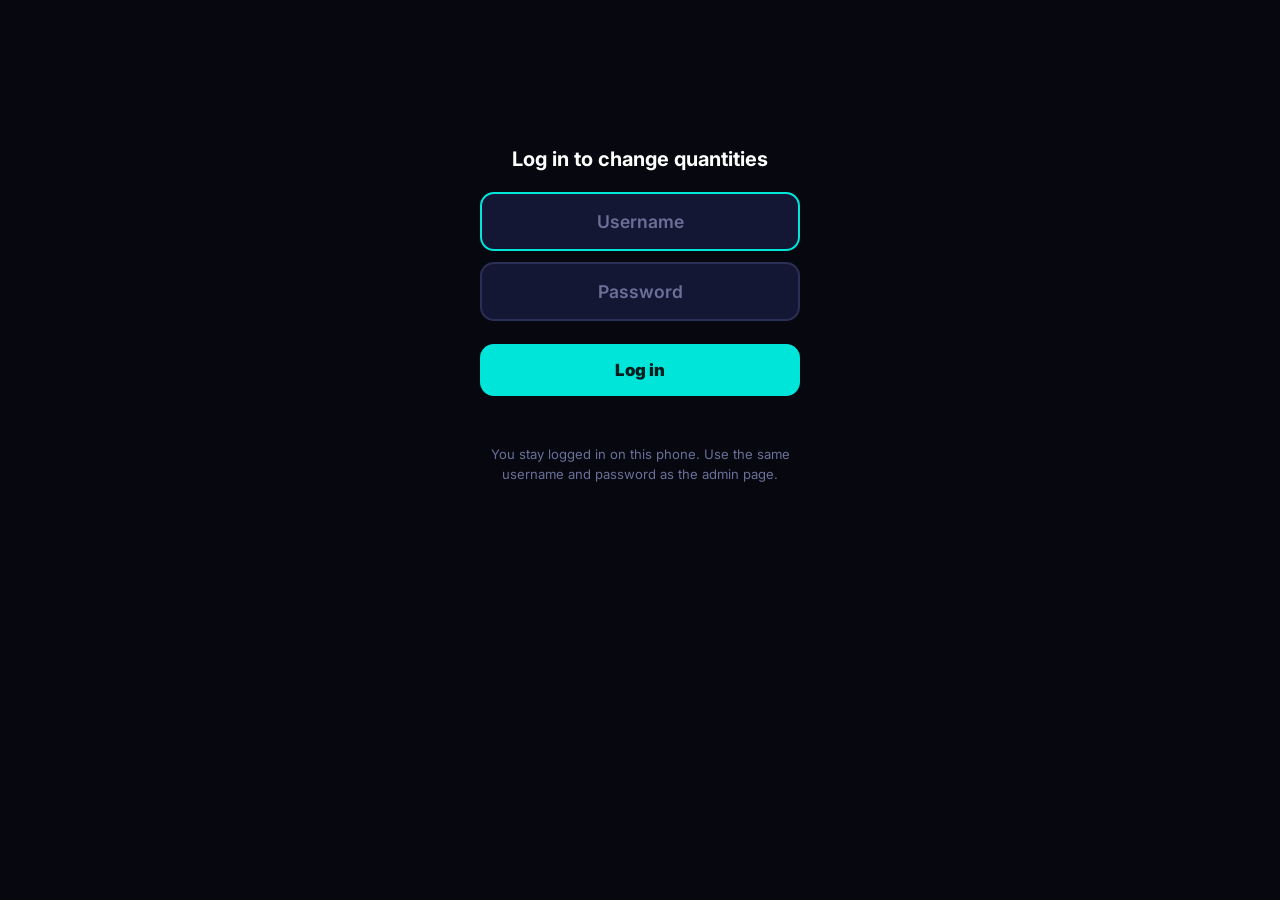
<file: stock.html>
<!DOCTYPE html>
<html lang="en">
<head>
<meta charset="UTF-8">
<meta name="viewport" content="width=device-width, initial-scale=1.0, viewport-fit=cover">
<title>Update Quantity · PBM Breaks</title>
<link rel="icon" type="image/svg+xml" href="https://upload.wikimedia.org/wikipedia/commons/5/53/Pok%C3%A9_Ball_icon.svg">
<link rel="preconnect" href="https://fonts.googleapis.com">
<link rel="preconnect" href="https://fonts.gstatic.com" crossorigin>
<link href="https://fonts.googleapis.com/css2?family=Inter:wght@500;700;800;900&display=swap" rel="stylesheet">
<style>
  :root{
    color-scheme: dark;
    --ink:#06070f; --card:#141733; --card2:#1c2043; --line:#2b2f55;
    --text:#f2f3fb; --mute:#9aa0c4; --faint:#6b7098;
    --cyan:#00e5da; --gold:#ffc93c; --good:#3ee79b; --bad:#ff5d7a;
  }
  *{box-sizing:border-box; -webkit-tap-highlight-color:transparent;}
  /* A class that sets `display` beats the browser's own [hidden] rule, so
     anything hidden by attribute needs this to actually stay hidden. */
  [hidden]{display:none !important;}
  html,body{margin:0; padding:0;}
  body{
    background:var(--ink); color:var(--text);
    font-family:Inter, system-ui, -apple-system, sans-serif;
    font-size:17px; line-height:1.5; -webkit-font-smoothing:antialiased;
    padding-bottom:40px;
  }
  .wrap{max-width:560px; margin:0 auto; padding-left:16px; padding-right:16px;}

  /* ---------- header ---------- */
  header{
    padding-block:26px 18px; text-align:center;
  }
  h1{
    font-size:1.65rem; font-weight:900; margin:0 0 6px; letter-spacing:-0.01em;
    color:#fff;
  }
  .sub{margin:0; color:var(--mute); font-size:0.95rem;}
  .toolbar{
    display:flex; gap:10px; margin-top:18px;
  }
  .refresh{
    flex:1; padding:14px; border-radius:12px; border:1px solid var(--line);
    background:var(--card); color:var(--mute); font-family:inherit;
    font-size:0.95rem; font-weight:800; cursor:pointer;
  }
  .refresh:active{background:var(--card2);}
  .find{
    flex:2; padding:14px 16px; border-radius:12px; border:1px solid var(--line);
    background:var(--card); color:#fff; font-family:inherit; font-size:1rem;
  }
  .find::placeholder{color:var(--faint);}
  .find:focus{outline:none; border-color:var(--cyan);}

  /* ---------- item card ---------- */
  .list{display:flex; flex-direction:column; gap:16px; margin-top:20px;}
  .item{
    background:var(--card); border:1px solid var(--line); border-radius:18px;
    padding:16px; transition:border-color .2s;
  }
  .item.dirty{border-color:var(--gold);}
  .item.saved{border-color:var(--good);}
  .item.failed{border-color:var(--bad);}
  .item.zero{opacity:.72;}

  .top{display:flex; gap:14px; align-items:center; margin-bottom:14px;}
  .thumb{
    width:64px; height:64px; flex-shrink:0; border-radius:12px;
    object-fit:cover; background:var(--card2); border:1px solid var(--line);
  }
  .name{flex:1; min-width:0;}
  .name b{
    display:block; font-size:1.06rem; font-weight:800; line-height:1.3;
    color:#fff; word-break:break-word;
  }
  .chips{display:flex; gap:6px; flex-wrap:wrap; margin-top:6px;}
  .chip{
    font-size:0.68rem; font-weight:800; letter-spacing:.06em; text-transform:uppercase;
    padding:3px 9px; border-radius:20px; border:1px solid var(--line); color:var(--faint);
  }
  .chip.live{color:var(--good); border-color:rgba(62,231,155,.45); background:rgba(62,231,155,.08);}
  .chip.out{color:var(--bad); border-color:rgba(255,93,122,.45); background:rgba(255,93,122,.08);}
  .chip.hidden{color:var(--gold); border-color:rgba(255,201,60,.45); background:rgba(255,201,60,.08);}

  /* ---------- the big stepper ---------- */
  .stepper{display:flex; align-items:stretch; gap:10px;}
  .big{
    flex:1; min-height:72px; border-radius:14px; border:none; cursor:pointer;
    font-family:inherit; font-size:1rem; font-weight:900; letter-spacing:.02em;
    display:flex; flex-direction:column; align-items:center; justify-content:center; gap:2px;
    line-height:1.1; transition:transform .08s, filter .15s;
  }
  .big .glyph{font-size:1.5rem; line-height:1;}
  .big:active{transform:scale(0.96);}
  .big:disabled{opacity:.3; cursor:not-allowed;}
  .minus{background:linear-gradient(135deg,#ff7a3d,#ff9d2e); color:#2b1100;}
  .plus{background:linear-gradient(135deg,#00c9b7,#00e5da); color:#00201f;}

  .count{
    width:104px; flex-shrink:0; border-radius:14px; border:2px solid var(--line);
    background:var(--ink); color:#fff; font-family:inherit;
    font-size:2.1rem; font-weight:900; text-align:center;
    font-variant-numeric:tabular-nums; padding:0;
    -moz-appearance:textfield;
  }
  .count::-webkit-outer-spin-button,.count::-webkit-inner-spin-button{-webkit-appearance:none; margin:0;}
  .count:focus{outline:none; border-color:var(--cyan);}

  .unit{
    text-align:center; color:var(--mute); font-size:0.82rem; font-weight:700;
    letter-spacing:.08em; text-transform:uppercase; margin-top:8px;
  }

  /* ---------- status line ---------- */
  .status{
    display:flex; align-items:center; justify-content:space-between; gap:10px;
    margin-top:12px; min-height:26px; font-size:0.88rem; font-weight:700;
  }
  .msg{color:var(--faint);}
  .msg.working{color:var(--gold);}
  .msg.ok{color:var(--good);}
  .msg.bad{color:var(--bad);}
  .soldout-btn{
    border:1px solid var(--line); background:transparent; color:var(--faint);
    font-family:inherit; font-size:0.78rem; font-weight:800; letter-spacing:.04em;
    text-transform:uppercase; padding:8px 13px; border-radius:20px; cursor:pointer;
  }
  .soldout-btn:active{background:var(--card2);}
  .soldout-btn.arm{color:var(--bad); border-color:var(--bad); background:rgba(255,93,122,.1);}

  /* ---------- states ---------- */
  .banner{
    border-radius:14px; padding:16px 18px; margin-top:20px; font-size:0.95rem;
    border:1px solid var(--line); background:var(--card); color:var(--mute);
    text-align:center;
  }
  .banner.bad{border-color:rgba(255,93,122,.5); background:rgba(255,93,122,.08); color:#ffc3ce;}
  .banner b{color:#fff; display:block; margin-bottom:4px; font-size:1.02rem;}
  .retry{
    margin-top:12px; padding:12px 22px; border-radius:10px; border:none;
    background:var(--cyan); color:#00201f; font-family:inherit; font-weight:900;
    font-size:0.95rem; cursor:pointer;
  }

  .gate{max-width:320px; margin:16vh auto 0; text-align:center;}
  .gate h2{font-size:1.25rem; margin:0 0 18px; color:#fff;}
  .gate input{
    width:100%; padding:17px; margin-bottom:11px; border-radius:14px; border:2px solid var(--line);
    background:var(--card); color:#fff; font-family:inherit; font-size:1.1rem;
    font-weight:700; text-align:center;
  }
  .gate input::placeholder{color:var(--faint); font-weight:600; letter-spacing:0;}
  .gate-note{color:var(--faint); font-size:0.82rem; line-height:1.55; margin:16px 0 0;}
  .gate button:disabled{opacity:.55; cursor:progress;}
  .logout{
    margin-top:14px; background:none; border:none; color:var(--faint);
    font-family:inherit; font-size:0.8rem; font-weight:700; text-decoration:underline;
    cursor:pointer; padding:6px;
  }
  .gate input:focus{outline:none; border-color:var(--cyan);}
  .gate button{
    width:100%; margin-top:12px; padding:16px; border-radius:14px; border:none;
    background:var(--cyan); color:#00201f; font-family:inherit; font-size:1.05rem;
    font-weight:900; cursor:pointer;
  }
  .gate .err{color:var(--bad); font-size:0.9rem; font-weight:700; min-height:22px; margin-top:10px;}


  /* ---------- purge email ---------- */
  .email-btn{
    width:100%; margin-top:12px; padding:14px; border-radius:12px;
    border:1px solid var(--line); background:var(--card2); color:var(--mute);
    font-family:inherit; font-size:0.92rem; font-weight:800; cursor:pointer;
    display:flex; align-items:center; justify-content:center; gap:10px;
  }
  .email-btn:active{background:#252a52;}
  .email-count{
    font-size:0.72rem; font-weight:800; letter-spacing:.04em; padding:3px 9px;
    border-radius:20px; background:rgba(0,229,218,.12); color:var(--cyan);
  }
  .email-count:empty{display:none;}

  .pop{
    position:fixed; inset:0; z-index:100; background:rgba(2,3,10,.88);
    display:flex; align-items:flex-start; justify-content:center;
    overflow-y:auto; padding:16px 12px 48px;
    padding-top:calc(16px + env(safe-area-inset-top, 0px));
  }
  .pop-card{
    width:100%; max-width:520px; margin:auto; background:var(--card);
    border:1px solid var(--line); border-radius:18px; padding:18px;
  }
  .pop-head{display:flex; gap:12px; align-items:flex-start; margin-bottom:16px;}
  .pop-head h2{margin:0; font-size:1.15rem; font-weight:900; color:#fff; line-height:1.3;}
  .pop-head p{margin:4px 0 0; font-size:0.85rem; color:var(--mute);}
  .pop-x{
    flex-shrink:0; width:40px; height:40px; border-radius:10px; border:1px solid var(--line);
    background:transparent; color:var(--mute); font-size:1.6rem; line-height:1; cursor:pointer;
  }
  .pop-x:active{background:var(--card2);}

  .restore{
    display:flex; gap:12px; align-items:flex-start; cursor:pointer;
    background:var(--card2); border:1px solid var(--line); border-radius:12px;
    padding:13px 15px; margin-bottom:16px;
  }
  .restore input{position:absolute; opacity:0; width:0; height:0;}
  .restore .sw{
    flex-shrink:0; width:46px; height:26px; border-radius:30px; margin-top:2px;
    background:#2b2f55; border:1px solid var(--line); position:relative; transition:.2s;
  }
  .restore .sw::after{
    content:''; position:absolute; top:3px; left:3px; width:18px; height:18px;
    border-radius:50%; background:var(--faint); transition:.2s;
  }
  .restore input:checked + .sw{background:rgba(62,231,155,.25); border-color:var(--good);}
  .restore input:checked + .sw::after{transform:translateX(20px); background:var(--good);}
  .restore input:focus-visible + .sw{outline:2px solid var(--cyan); outline-offset:2px;}
  .restore-txt b{display:block; color:#fff; font-size:0.9rem; font-weight:800;}
  .restore-txt i{display:block; color:var(--faint); font-size:0.78rem; font-style:normal; line-height:1.5; margin-top:4px;}

  .pop-list{display:flex; flex-direction:column; gap:10px;}
  .erow{
    background:var(--card2); border:1px solid var(--line); border-radius:12px; padding:13px 14px;
  }
  .erow.pending{border-color:rgba(255,201,60,.45);}
  .erow.gone{opacity:.4;}
  .emailtxt{font-weight:800; color:#fff; font-size:0.94rem; word-break:break-all; line-height:1.4;}
  .emeta{color:var(--faint); font-size:0.78rem; margin-top:3px; line-height:1.5;}
  .emeta .ref{color:var(--gold); font-weight:700;}
  .estatus{
    display:inline-block; font-size:0.64rem; font-weight:800; letter-spacing:.07em;
    text-transform:uppercase; padding:2px 8px; border-radius:20px; margin-left:6px;
    border:1px solid var(--line); color:var(--faint);
  }
  .estatus.paid{color:var(--good); border-color:rgba(62,231,155,.45);}
  .estatus.waiting{color:var(--gold); border-color:rgba(255,201,60,.45);}
  .purge-btn{
    width:100%; margin-top:11px; padding:13px; border-radius:10px; border:none;
    background:linear-gradient(135deg,#ff7a3d,#ff9d2e); color:#2b1100;
    font-family:inherit; font-size:0.92rem; font-weight:900; cursor:pointer;
  }
  .purge-btn:active{transform:scale(.98);}
  .purge-btn.arm{background:linear-gradient(135deg,#ff4d6d,#ff7a90); color:#33000c;}
  .purge-btn:disabled{opacity:.5; cursor:default;}

  .pop-msg{font-size:0.86rem; font-weight:700; margin-top:14px; min-height:20px;}
  .pop-msg.ok{color:var(--good);}
  .pop-msg.bad{color:var(--bad);}
  .pop-msg.info{color:var(--mute);}

  .purge-all{
    width:100%; margin-top:16px; padding:13px; border-radius:10px;
    border:1px solid rgba(255,93,122,.5); background:rgba(255,93,122,.08); color:var(--bad);
    font-family:inherit; font-size:0.85rem; font-weight:800; cursor:pointer;
    text-transform:uppercase; letter-spacing:.04em;
  }
  .purge-all.arm{background:var(--bad); color:#33000c;}
  .pop-done{
    width:100%; margin-top:10px; padding:15px; border-radius:12px; border:none;
    background:var(--card2); color:var(--text); font-family:inherit;
    font-size:1rem; font-weight:800; cursor:pointer;
  }


  /* ---------- delete ----------
     Deliberately the quietest thing on the card, and set apart from the
     buttons a thumb reaches for during a stream. */
  .danger-row{
    display:flex; justify-content:center;
    margin-top:14px; padding-top:13px; border-top:1px solid var(--line);
  }
  .del-btn{
    background:none; border:none; color:var(--faint);
    font-family:inherit; font-size:0.82rem; font-weight:700;
    padding:8px 16px; border-radius:8px; cursor:pointer; text-decoration:underline;
    text-underline-offset:3px;
  }
  .del-btn:active{color:var(--bad); background:rgba(255,93,122,.08);}

  .confirm-card{max-width:420px; text-align:center;}
  .confirm-mark{font-size:2.6rem; line-height:1; margin-bottom:10px;}
  .confirm-h{margin:0 0 6px; font-size:1.3rem; font-weight:900; color:#fff;}
  .confirm-name{
    margin:0 0 18px; font-size:1.05rem; font-weight:800; color:var(--gold);
    word-break:break-word; line-height:1.35;
  }
  .confirm-list{
    list-style:none; margin:0 0 18px; padding:14px 16px; text-align:left;
    background:var(--card2); border:1px solid var(--line); border-radius:12px;
    display:flex; flex-direction:column; gap:9px;
  }
  .confirm-list li{
    color:var(--mute); font-size:0.88rem; line-height:1.5;
    padding-left:20px; position:relative;
  }
  .confirm-list li::before{content:'•'; position:absolute; left:4px; color:var(--faint);}
  .confirm-list li.warn{color:#ffd9a0;}
  .confirm-list li.warn::before{content:'!'; color:var(--gold); font-weight:900;}
  .confirm-list li.final{color:var(--bad); font-weight:700;}
  .confirm-list li.final::before{content:'✕'; color:var(--bad); font-size:0.8rem; top:1px;}

  .confirm-msg{font-size:0.86rem; font-weight:700; min-height:20px; margin-bottom:10px;}
  .confirm-msg.bad{color:var(--bad);}
  .confirm-msg.info{color:var(--mute);}

  .confirm-del{
    width:100%; padding:14px; border-radius:12px;
    border:1px solid rgba(255,93,122,.55); background:rgba(255,93,122,.1); color:var(--bad);
    font-family:inherit; font-size:0.93rem; font-weight:800; cursor:pointer;
    word-break:break-word; line-height:1.3;
  }
  .confirm-del:active{background:var(--bad); color:#33000c;}
  .confirm-del:disabled{opacity:.5; cursor:progress;}
  .confirm-keep{
    width:100%; margin-top:10px; padding:17px; border-radius:12px; border:none;
    background:var(--cyan); color:#00201f;
    font-family:inherit; font-size:1.05rem; font-weight:900; cursor:pointer;
  }


  /* ---------- mode switch ---------- */
  .modebar{
    display:flex; gap:6px; margin-top:18px; padding:5px;
    background:var(--card); border:1px solid var(--line); border-radius:14px;
  }
  .modebtn{
    flex:1; padding:11px 8px; border:none; border-radius:10px; background:transparent;
    color:var(--faint); font-family:inherit; cursor:pointer; transition:.18s;
  }
  .modebtn .mb-name{display:block; font-size:0.95rem; font-weight:900;}
  .modebtn .mb-sub{display:block; font-size:0.68rem; font-weight:600; margin-top:2px; opacity:.85;}
  .modebtn.on{background:var(--cyan); color:#00201f;}
  .modebtn.on .mb-sub{opacity:.72;}

  .newitem{
    width:100%; margin-top:12px; padding:16px; border-radius:14px; border:2px dashed var(--line);
    background:transparent; color:var(--cyan); font-family:inherit;
    font-size:1rem; font-weight:900; cursor:pointer;
  }
  .newitem:active{background:rgba(0,229,218,.08); border-color:var(--cyan);}

  .edit-btn{
    width:100%; margin-top:10px; padding:14px; border-radius:12px;
    border:1px solid rgba(0,229,218,.4); background:rgba(0,229,218,.07); color:var(--cyan);
    font-family:inherit; font-size:0.92rem; font-weight:800; cursor:pointer;
  }
  .edit-btn:active{background:rgba(0,229,218,.18);}
  .chip.nolink{color:var(--bad); border-color:rgba(255,93,122,.5); background:rgba(255,93,122,.1);}

  /* ---------- editor sheet ---------- */
  .ed-card{
    width:100%; max-width:560px; margin:auto; background:var(--card);
    border:1px solid var(--line); border-radius:18px; overflow:hidden;
    display:flex; flex-direction:column; max-height:calc(100vh - 56px);
  }
  .ed-head{
    display:flex; align-items:center; gap:12px; padding:16px 18px;
    border-bottom:1px solid var(--line); flex-shrink:0;
  }
  .ed-head h2{flex:1; margin:0; font-size:1.15rem; font-weight:900; color:#fff;}
  .ed-scroll{overflow-y:auto; -webkit-overflow-scrolling:touch; padding:12px 14px;}

  .sec{border:1px solid var(--line); border-radius:13px; background:var(--card2); margin-bottom:10px; overflow:hidden;}
  .sec-head{
    width:100%; display:flex; align-items:center; gap:10px; padding:15px 15px;
    background:none; border:none; color:#fff; font-family:inherit; cursor:pointer; text-align:left;
  }
  .sec-t{font-size:0.97rem; font-weight:800; flex-shrink:0;}
  .sec-v{
    flex:1; min-width:0; text-align:right; color:var(--faint); font-size:0.8rem; font-weight:600;
    overflow:hidden; text-overflow:ellipsis; white-space:nowrap;
  }
  .caret{color:var(--faint); font-size:0.9rem; transition:transform .2s; flex-shrink:0;}
  .sec.open .caret{transform:rotate(180deg);}
  .sec-body{display:none; padding:2px 15px 16px;}
  .sec.open .sec-body{display:block;}
  .sec.open{border-color:rgba(0,229,218,.35);}

  .ed-card label{display:block; margin:12px 0 6px; color:var(--mute); font-size:0.82rem; font-weight:700;}
  .ed-card input[type=text], .ed-card input[type=url], .ed-card input[type=number],
  .ed-card input[type=date], .ed-card select, .ed-card textarea{
    width:100%; padding:14px; border-radius:11px; border:1px solid var(--line);
    background:var(--ink); color:#fff; font-family:inherit; font-size:1rem; font-weight:600;
  }
  .ed-card textarea{resize:vertical; line-height:1.5; font-weight:500;}
  .ed-card input:focus, .ed-card select:focus, .ed-card textarea:focus{outline:none; border-color:var(--cyan);}
  .ed-card input[type=date]{color-scheme:dark; cursor:pointer;}
  .ed-card select{color-scheme:dark; cursor:pointer;}
  .two{display:flex; gap:12px;}
  .two > div{flex:1; min-width:0;}
  .fieldnote{color:var(--faint); font-size:0.78rem; line-height:1.55; margin:9px 0 0;}
  .tzwarn{
    margin:4px 0 0; padding:10px 13px; border-radius:10px; font-size:0.8rem; line-height:1.5;
    background:rgba(255,201,60,.08); border:1px solid rgba(255,201,60,.3); color:#ffdfa6;
  }
  .localhint{color:var(--cyan); font-size:0.78rem; font-weight:700; margin:7px 0 0; min-height:17px;}

  .typegrid{display:grid; grid-template-columns:1fr 1fr; gap:9px; margin-top:12px;}
  .tt{
    padding:13px 9px; border-radius:12px; border:2px solid var(--line); background:var(--ink);
    color:var(--mute); font-family:inherit; cursor:pointer; text-align:center; transition:.15s;
  }
  .tt-i{display:block; font-size:1.4rem; line-height:1;}
  .tt-n{display:block; font-size:0.84rem; font-weight:900; margin-top:5px; color:#fff;}
  .tt-s{display:block; font-size:0.66rem; color:var(--faint); margin-top:2px;}
  .tt.on{border-color:var(--cyan); background:rgba(0,229,218,.1);}
  .tt.on .tt-n{color:var(--cyan);}

  .chips-row{display:flex; gap:7px; flex-wrap:wrap; margin-top:10px;}
  .chip-btn{
    padding:9px 14px; border-radius:30px; border:1px solid rgba(0,229,218,.4);
    background:rgba(0,229,218,.07); color:var(--cyan);
    font-family:inherit; font-size:0.8rem; font-weight:800; cursor:pointer;
  }
  .chip-btn:active{background:rgba(0,229,218,.2);}
  .chip-btn.clear{border-color:var(--line); color:var(--faint); background:transparent;}

  .shots{display:flex; gap:9px; flex-wrap:wrap; margin-top:12px;}
  .shot{position:relative; width:74px; height:74px; border-radius:11px; overflow:hidden; border:1px solid var(--line);}
  .shot img{width:100%; height:100%; object-fit:cover; display:block;}
  .shot .x{
    position:absolute; top:3px; right:3px; width:24px; height:24px; border-radius:50%;
    border:none; background:rgba(5,6,15,.85); color:#fff; font-size:15px; line-height:1;
    cursor:pointer; font-weight:900;
  }
  .shot.first::after{
    content:'MAIN'; position:absolute; left:0; right:0; bottom:0; text-align:center;
    font-size:0.56rem; font-weight:900; letter-spacing:.08em; padding:2px 0;
    background:rgba(0,229,218,.85); color:#00201f;
  }
  .shots-none{color:var(--faint); font-size:0.84rem; margin-top:12px;}
  .filebtn{
    display:block !important; margin-top:12px !important; padding:14px; border-radius:11px;
    border:1px dashed var(--line); background:var(--ink); color:var(--cyan) !important;
    text-align:center; font-size:0.9rem !important; font-weight:800 !important; cursor:pointer;
  }

  .vis2{display:flex; flex-direction:column; gap:9px; margin-top:12px;}
  .visbtn{
    padding:14px; border-radius:11px; border:2px solid var(--line); background:var(--ink);
    color:var(--mute); font-family:inherit; font-size:0.92rem; font-weight:800; cursor:pointer;
  }
  .visbtn.on{border-color:var(--good); color:var(--good); background:rgba(62,231,155,.08);}
  #vis-hidden.on{border-color:var(--gold); color:var(--gold); background:rgba(255,201,60,.08);}

  .ed-foot{
    flex-shrink:0; padding:14px 16px calc(14px + env(safe-area-inset-bottom, 0px));
    border-top:1px solid var(--line); background:var(--card);
  }
  .ed-msg{font-size:0.85rem; font-weight:700; min-height:19px; margin-bottom:9px;}
  .ed-msg.bad{color:var(--bad);}
  .ed-msg.warn{color:var(--gold);}
  .ed-msg.ok{color:var(--good);}
  .ed-save{
    width:100%; padding:17px; border-radius:13px; border:none;
    background:linear-gradient(135deg,#00c9b7,#00e5da); color:#00201f;
    font-family:inherit; font-size:1.05rem; font-weight:900; cursor:pointer;
  }
  .ed-save:disabled{opacity:.6; cursor:progress;}
  .ed-cancel{
    width:100%; margin-top:9px; padding:13px; border-radius:11px; border:none;
    background:transparent; color:var(--faint); font-family:inherit; font-size:0.9rem; font-weight:700; cursor:pointer;
  }
  @media(max-width:380px){ .typegrid{grid-template-columns:1fr;} .two{flex-direction:column; gap:0;} }


  /* ---------- AM/PM time picker ---------- */
  .when{display:flex; flex-direction:column; gap:9px;}
  .wtime{display:flex; align-items:center; gap:7px;}
  .wtime select{
    flex:1; min-width:0; padding:14px 8px; text-align:center;
    font-size:1.05rem; font-weight:800;
  }
  .wcolon{color:var(--faint); font-weight:900; font-size:1.1rem;}
  #golive-ap, #close-ap, .wtime select[id$="-ap"]{flex:1.1;}

  footer{
    margin-top:30px; padding-top:18px; border-top:1px solid var(--line);
    color:var(--faint); font-size:0.8rem; text-align:center; line-height:1.6;
  }
  footer a{color:var(--mute);}

  @media(max-width:380px){
    .big{font-size:0.86rem; min-height:66px;}
    .count{width:84px; font-size:1.8rem;}
  }
  @media (prefers-reduced-motion: reduce){ *{transition:none !important;} }
</style>
<style>

/* PBM Motion System — progressive enhancement; no layout or data changes */
@keyframes pbm-arrive {from {opacity:.35;transform:translate3d(0,14px,0)} to {opacity:1;transform:translate3d(0,0,0)}}
@keyframes pbm-sheen {from {transform:translateX(-150%) skewX(-20deg)} to {transform:translateX(350%) skewX(-20deg)}}
@supports (animation-delay: calc(sibling-index() * 1ms)) {
  .pbm-motion-list > * { animation:pbm-arrive .48s cubic-bezier(.2,.8,.2,1) both; animation-delay:calc((sibling-index() - 1) * 65ms); }
}
@supports not (animation-delay: calc(sibling-index() * 1ms)) {
  .pbm-motion-list > * {animation:pbm-arrive .48s cubic-bezier(.2,.8,.2,1) both}
  .pbm-motion-list > :nth-child(2) {animation-delay:65ms}
  .pbm-motion-list > :nth-child(3) {animation-delay:130ms}
  .pbm-motion-list > :nth-child(4) {animation-delay:195ms}
  .pbm-motion-list > :nth-child(5) {animation-delay:260ms}
  .pbm-motion-list > :nth-child(6) {animation-delay:325ms}
}
.pbm-spotlight {--pbm-x:50%;--pbm-y:50%;position:relative;isolation:isolate}
.pbm-spotlight::after {content:"";position:absolute;inset:0;border-radius:inherit;pointer-events:none;z-index:1;background:radial-gradient(320px circle at var(--pbm-x) var(--pbm-y),rgba(255,255,255,.075),transparent 70%);opacity:0;transition:opacity .25s}
@media(hover:hover) and (pointer:fine){.pbm-spotlight:hover::after{opacity:1}}
@media(prefers-reduced-motion:reduce){.pbm-motion-list > *{animation:none!important}.pbm-spotlight::after{transition:none!important}}
</style>
<style>

/* PBM EXPERIENCE 4.0 — progressive enhancement */
#pbm-progress{position:fixed;top:0;left:0;height:3px;width:0;background:linear-gradient(90deg,var(--accent-cyan,#00fff2),var(--accent-purple,#d500ff),var(--accent-gold,#ffd700));z-index:99999;pointer-events:none}
#pbm-tools{position:fixed;right:clamp(12px,2vw,24px);bottom:calc(18px + env(safe-area-inset-bottom,0px));z-index:800;display:flex;flex-direction:column;gap:10px}
.pbm-fab{width:48px;height:48px;border-radius:50%;border:1px solid rgba(255,255,255,.28);background:rgba(10,10,26,.92);color:#fff;box-shadow:0 7px 26px #0009,0 0 16px rgba(0,255,242,.12);font-size:21px;cursor:pointer;display:grid;place-items:center;backdrop-filter:blur(12px)}
.pbm-fab:hover,.pbm-fab:focus-visible{border-color:var(--accent-cyan,#00fff2);transform:translateY(-2px)}
#pbm-search-overlay[hidden]{display:none!important}
#pbm-search-overlay{position:fixed;inset:0;z-index:99990;background:rgba(0,0,8,.85);backdrop-filter:blur(15px);padding:clamp(15px,6vh,65px) 14px;overflow:auto}
.pbm-search-dialog{max-width:660px;margin:0 auto;background:#101024;border:1px solid #66638b;border-radius:22px;padding:22px;box-shadow:0 20px 100px #000b}
.pbm-search-head{display:flex;align-items:center;justify-content:space-between;gap:12px;margin-bottom:16px}
.pbm-search-head h2{margin:0;font:800 clamp(19px,3vw,26px) Inter,system-ui;color:#fff}
.pbm-close{background:#29283e;color:#fff;border:1px solid #59566f;border-radius:10px;padding:9px 13px;cursor:pointer}
#pbm-search-input{display:block;width:100%;padding:17px;border-radius:12px;background:#070714;color:#fff;border:1px solid #646185;font:600 16px Inter,system-ui;outline:none}
#pbm-search-input:focus{border-color:#00fff2}
#pbm-search-results{display:grid;gap:9px;margin-top:14px;max-height:55vh;overflow:auto}
.pbm-result{display:flex;align-items:center;gap:12px;text-decoration:none;color:#fff;background:#1b1b32;border:1px solid #393952;padding:12px 14px;border-radius:12px;font:600 14px Inter,system-ui}
.pbm-result:hover{border-color:#00fff2}
.pbm-result small{display:block;color:#aab0d8;font-weight:500;margin-top:4px}
.pbm-hint{color:#aab0d8;font:500 13px Inter,system-ui;line-height:1.5;margin-top:13px}
.pbm-heart{position:absolute;top:10px;right:10px;z-index:5;border:1px solid #ffffff70;border-radius:50%;background:#080817dd;color:#fff;width:37px;height:37px;cursor:pointer;font-size:21px;line-height:1}
.pbm-heart[aria-pressed=true]{color:#ff5b99;border-color:#ff5b99}
.pbm-saved-toast{position:fixed;left:50%;bottom:90px;transform:translateX(-50%);background:#17172b;color:#fff;border:1px solid #00fff2;border-radius:30px;padding:12px 20px;z-index:99995;font:700 13px Inter,system-ui;box-shadow:0 10px 35px #000a;pointer-events:none}
.pbm-card-sheen{position:relative;isolation:isolate}
@media(hover:hover) and (pointer:fine){.pbm-card-sheen:after{content:"";position:absolute;inset:0;pointer-events:none;border-radius:inherit;background:radial-gradient(260px circle at var(--pbm-x,50%) var(--pbm-y,50%),rgba(255,255,255,.11),transparent 75%);opacity:0;transition:opacity .2s}.pbm-card-sheen:hover:after{opacity:1}}
@media(prefers-reduced-motion:reduce){.pbm-fab,.pbm-card-sheen:after{transition:none!important}}

</style>
<style>
/* PBM SIMPLE STOCK HELP — pure presentation, no changes to saving logic. */
.pbm-mini-guide{border:1px solid #3b5777;background:rgba(13,24,49,.89);padding:10px 14px;border-radius:13px;text-align:left;margin:12px auto;max-width:560px;color:#e4ecff}
.pbm-mini-guide>summary{cursor:pointer;font:800 13px Inter,system-ui,sans-serif;color:#87f1e8}
.pbm-mini-guide p{margin:9px 0 4px;color:#c2cde9;font:500 12px/1.6 Inter,system-ui,sans-serif}
.pbm-mini-guide strong{color:#fff}
.pbm-simple-tip{font:700 12px/1.6 Inter,system-ui,sans-serif;color:#99b2cf;margin:8px 0 10px}
.pbm-help{display:inline-flex;align-items:center;position:relative;margin-left:7px;vertical-align:middle;z-index:9}
.pbm-help-trigger{display:grid;place-items:center;width:22px;height:22px;min-width:22px;padding:0;
 border:1px solid #8bbcc6;border-radius:50%;background:#22364e;color:#fff;
 cursor:pointer;font:800 12px Inter,system-ui,sans-serif}
.pbm-help-trigger:focus-visible{outline:2px solid #3ee79b;outline-offset:3px}
.sec.open{overflow:visible}
.pbm-help-pop{display:none;position:absolute;left:50%;bottom:calc(100% + 7px);top:auto;transform:translateX(-50%);
 width:max-content;max-width:min(275px,80vw);white-space:normal;padding:11px 13px;text-align:left;
 border-radius:11px;background:#0b1425;color:#eef5ff;border:1px solid #61cbc999;
 box-shadow:0 14px 35px #000c;font:500 12px/1.55 Inter,system-ui,sans-serif;z-index:1000}
.pbm-help.open .pbm-help-pop,.pbm-help:hover .pbm-help-pop,.pbm-help:focus-within .pbm-help-pop{display:block}
.pbm-order-warning{padding:12px;border:1px solid #efbd6288;background:#35240d66;color:#ffdd9c;border-radius:11px;font:600 12px/1.6 Inter,system-ui,sans-serif;margin:8px 0 13px}
@media(max-width:600px){.pbm-help-pop{left:auto;right:0;transform:none}}
</style>
<style>
  .ed-display-container{margin:15px 0 2px;padding:12px 14px;border:1px solid #ff990080;border-radius:13px;background:#261b0b}
  .ed-display-container label{font-size:.86rem!important;color:#ffdca0!important}
  .ed-display-container select{width:100%;padding:12px;background:#0c1429;border:1px solid #bda169;color:#fff;border-radius:10px;font-weight:700;margin:6px 0 11px}
  .ed-display-preview{border:2px solid #ff9900;color:#ffbf6a;padding:10px;border-radius:11px;background:#291b09;font-size:.85rem;font-weight:850;box-shadow:0 0 14px #ff990030}
  .ed-display-preview.is-msrp{border-color:#00ff9d;color:#9effda;background:#102a20;box-shadow:0 0 14px #00ff9d30}
  .ed-display-preview.is-bundle{border-color:#d500ff;color:#f0b6ff;background:#24102c;box-shadow:0 0 14px #d500ff40}
  .ed-display-preview.is-baller{border-color:#ffd700;color:#ffe789;background:#2a210d;box-shadow:0 0 18px #ffd70050}
  .chip.display-msrp{border-color:#00ff9d;color:#a6ffe0}
  .chip.display-bundle{border-color:#d500ff;color:#e9a7ff}
  .chip.display-baller{border-color:#ffd700;color:#ffe590}
</style>
</head>
<body>

<div class="wrap">
  <!-- Login. The password is never stored in this file — the worker checks it. -->
  <div id="gate" class="gate" hidden>
    <h2>Log in to change quantities</h2>
    <input id="gate-user" type="text" placeholder="Username" autocomplete="username" autocapitalize="off" autocorrect="off" spellcheck="false">
    <input id="gate-pass" type="password" placeholder="Password" autocomplete="current-password">
    <button type="button" id="gate-go">Log in</button>
    <div class="err" id="gate-err"></div>
    <p class="gate-note">You stay logged in on this phone. Use the same username and password as the admin page.</p>
  </div>

  <div id="app" hidden>
    <header>
      <h1>Update Quantity</h1>
      <p class="sub" id="mode-sub">Tap the buttons. It saves by itself.</p>

      <div class="modebar" role="tablist" aria-label="How much do you want to see">
        <button class="modebtn on" type="button" id="mode-basic" role="tab" aria-selected="true">
          <span class="mb-name">Basic</span><span class="mb-sub">Just the numbers</span>
        </button>
        <button class="modebtn" type="button" id="mode-adv" role="tab" aria-selected="false">
          <span class="mb-name">Advanced</span><span class="mb-sub">Change everything</span>
        </button>
      </div>

      <div class="toolbar">
        <input class="find" id="find" type="search" placeholder="Find an item…" autocomplete="off">
        <button class="refresh" type="button" id="refresh">Reload</button>
      </div>

      <button class="newitem" type="button" id="new-item" hidden>+ Add a new item</button>
    </header>

    <div id="list" class="list"></div>
    <div id="state"></div>

    <!-- Email popup -->
    <div id="pop" class="pop" hidden>
      <div class="pop-card">
        <div class="pop-head">
          <div>
            <h2 id="pop-title">Emails</h2>
            <p id="pop-sub">Loading…</p>
          </div>
          <button class="pop-x" type="button" id="pop-close" aria-label="Close">×</button>
        </div>

        <label class="restore" for="pop-restore">
          <input type="checkbox" id="pop-restore">
          <span class="sw"></span>
          <span class="restore-txt">
            <b id="restore-label">Also put their packs back in stock</b>
            <i>Turn this on when the order fell through. Leave it off when they keep what they bought and you only want to let them order again.</i>
          </span>
        </label>

        <div id="pop-list" class="pop-list"></div>
        <div id="pop-msg" class="pop-msg"></div>

        <button class="purge-all" type="button" id="purge-all" hidden>Purge every email on this item</button>
        <button class="pop-done" type="button" id="pop-done">Done</button>
      </div>
    </div>

    <!-- Are you sure? -->
    <div id="confirm" class="pop" hidden>
      <div class="pop-card confirm-card">
        <div class="confirm-mark">🗑️</div>
        <h2 class="confirm-h">Delete this item?</h2>
        <p class="confirm-name" id="conf-name"></p>

        <ul class="confirm-list" id="conf-points"></ul>

        <div class="confirm-msg" id="conf-msg"></div>

        <button class="confirm-del" type="button" id="conf-yes">Delete</button>
        <button class="confirm-keep" type="button" id="conf-no">No, keep it</button>
      </div>
    </div>

    <!-- Full editor. Every field admin.html has, grouped so only one thing
         is open at a time. -->
    <div id="editor" class="pop" hidden>
      <div class="ed-card">
        <div class="ed-head">
          <h2 id="ed-title">Edit item</h2>
          <button class="pop-x" type="button" id="ed-x" aria-label="Close">×</button>
        </div>

        <div class="ed-scroll">

          <!-- TYPE -->
          <section class="sec" data-sec="type">
            <button class="sec-head" type="button"><span class="sec-t">What is it?</span><span class="sec-v" id="v-type"></span><span class="caret">▾</span></button>
            <div class="sec-body">
              <div class="typegrid" id="ed-types">
                <button class="tt" type="button" data-type="pack"><span class="tt-i">📦</span><span class="tt-n">Packs</span><span class="tt-s">Buy straight away</span></button>
                <button class="tt" type="button" data-type="msrp"><span class="tt-i">🏷️</span><span class="tt-n">MSRP break</span><span class="tt-s">Spots at retail</span></button>
                <button class="tt" type="button" data-type="bundle"><span class="tt-i">💎</span><span class="tt-n">Bundle break</span><span class="tt-s">Spots, big value</span></button>
                <button class="tt" type="button" data-type="baller"><span class="tt-i">👑</span><span class="tt-n">Baller bundle</span><span class="tt-s">Premium spots</span></button>
                <button class="tt" type="button" data-type="slab"><span class="tt-i">🔍</span><span class="tt-n">Graded slab</span><span class="tt-s">Vault</span></button>
                <button class="tt" type="button" data-type="raw"><span class="tt-i">🃏</span><span class="tt-n">Raw card</span><span class="tt-s">Vault</span></button>
              </div>
              <div id="ed-pack-display-container" class="ed-display-container" hidden>
                <label for="ed-display-tier">🎨 Where should this pack appear?</label>
                <select id="ed-display-tier">
                  <option value="pack">📦 Single Packs · orange border</option>
                  <option value="msrp">✅ MSRP Breaks · green border</option>
                  <option value="bundle">💎 Bundle Breaks · purple border</option>
                  <option value="baller">👑 Baller Bundles · gold border</option>
                </select>
                <div id="ed-display-preview" class="ed-display-preview" aria-live="polite">📦 Single Packs · orange border</div>
                <p class="fieldnote">This changes only the website section and border. Checkout, stock and purchase limits remain Single Pack.</p>
              </div>
            </div>
          </section>

          <!-- NAME & TEXT -->
          <section class="sec open" data-sec="text">
            <button class="sec-head" type="button"><span class="sec-t">Name &amp; text</span><span class="sec-v" id="v-text"></span><span class="caret">▾</span></button>
            <div class="sec-body">
              <label for="ed-name">Name</label>
              <input type="text" id="ed-name" placeholder="e.g. Baller Bundle HYPE!! 🔥">
              <label for="ed-desc">Description</label>
              <textarea id="ed-desc" rows="5" placeholder="What is in it, what it costs, when it opens…"></textarea>
            </div>
          </section>

          <!-- PRICE & STOCK -->
          <section class="sec" data-sec="price">
            <button class="sec-head" type="button"><span class="sec-t">Price &amp; how many</span><span class="sec-v" id="v-price"></span><span class="caret">▾</span></button>
            <div class="sec-body">
              <div class="two">
                <div>
                  <label for="ed-price">Price ($)</label>
                  <input type="number" id="ed-price" inputmode="decimal" step="0.01" min="0" placeholder="0.00">
                </div>
                <div>
                  <label for="ed-stock" id="ed-stock-label">How many</label>
                  <input type="number" id="ed-stock" inputmode="numeric" step="1" min="0" placeholder="0">
                </div>
              </div>
              <div id="row-label">
                <label for="ed-labeltype">What to call them on the site</label>
                <select id="ed-labeltype">
                  <option value="packs">Packs</option>
                  <option value="bundles">Bundles</option>
                  <option value="spots">Break spots</option>
                </select>
              </div>
            </div>
          </section>

          <!-- TIMING -->
          <section class="sec" data-sec="time">
            <button class="sec-head" type="button"><span class="sec-t">When it opens &amp; closes</span><span class="sec-v" id="v-time"></span><span class="caret">▾</span></button>
            <div class="sec-body">
              <p class="tzwarn">Both times are <b>US Central</b> — the clock your viewers are on.</p>

              <label for="golive-date">🚀 Goes live (leave empty to be live now)</label>
              <div class="when">
                <input type="date" id="golive-date">
                <div class="wtime">
                  <select id="golive-h" aria-label="Hour"></select>
                  <span class="wcolon">:</span>
                  <select id="golive-m" aria-label="Minute"></select>
                  <select id="golive-ap" aria-label="AM or PM"><option>AM</option><option>PM</option></select>
                </div>
              </div>
              <p class="localhint" id="hint-golive"></p>
              <div class="chips-row">
                <button class="chip-btn" type="button" data-golive="0">Live now</button>
                <button class="chip-btn" type="button" data-golive="1">In 1 hour</button>
                <button class="chip-btn" type="button" data-golive="24">Tomorrow</button>
                <button class="chip-btn clear" type="button" data-golive="clear">Clear</button>
              </div>

              <label for="close-date">🔴 Closes</label>
              <div class="when">
                <input type="date" id="close-date">
                <div class="wtime">
                  <select id="close-h" aria-label="Hour"></select>
                  <span class="wcolon">:</span>
                  <select id="close-m" aria-label="Minute"></select>
                  <select id="close-ap" aria-label="AM or PM"><option>AM</option><option>PM</option></select>
                </div>
              </div>
              <p class="localhint" id="hint-close"></p>
              <div class="chips-row">
                <button class="chip-btn" type="button" data-close="24">+24 hours</button>
                <button class="chip-btn" type="button" data-close="48">+48 hours</button>
                <button class="chip-btn" type="button" data-close="72">+72 hours</button>
                <button class="chip-btn" type="button" data-close="168">+1 week</button>
                <button class="chip-btn clear" type="button" data-close="clear">No close time</button>
              </div>
            </div>
          </section>

          <!-- BUY LIMITS (packs) -->
          <section class="sec" data-sec="limits">
            <button class="sec-head" type="button"><span class="sec-t">How many per buyer</span><span class="sec-v" id="v-limits"></span><span class="caret">▾</span></button>
            <div class="sec-body">
              <div class="two">
                <div>
                  <label for="ed-min">Least they may buy</label>
                  <input type="number" id="ed-min" inputmode="numeric" step="1" min="1" value="1">
                </div>
                <div>
                  <label for="ed-max">Most they may buy</label>
                  <input type="number" id="ed-max" inputmode="numeric" step="1" min="1" value="10">
                </div>
              </div>
              <p class="fieldnote">One order per email either way. Leave the max at 10 if you do not want a tight limit.</p>
            </div>
          </section>

          <!-- LINK (everything except packs) -->
          <section class="sec" data-sec="link">
            <button class="sec-head" type="button"><span class="sec-t">Where the button goes</span><span class="sec-v" id="v-link"></span><span class="caret">▾</span></button>
            <div class="sec-body">
              <label for="ed-link">Google Form or payment link</label>
              <input type="url" id="ed-link" inputmode="url" placeholder="https://…" autocapitalize="off" spellcheck="false">
              <p class="fieldnote">Without this the card on the site says <b>COMING SOON</b> and nobody can enter.</p>
            </div>
          </section>

          <!-- CARD DETAILS -->
          <section class="sec" data-sec="card">
            <button class="sec-head" type="button"><span class="sec-t">Card details</span><span class="sec-v" id="v-card"></span><span class="caret">▾</span></button>
            <div class="sec-body">
              <div id="row-cond">
                <label for="ed-cond">Condition</label>
                <select id="ed-cond">
                  <option value="Mint (M)">Mint (M)</option>
                  <option value="Near Mint (NM)">Near Mint (NM)</option>
                  <option value="Lightly Played (LP)">Lightly Played (LP)</option>
                  <option value="Moderately Played (MP)">Moderately Played (MP)</option>
                  <option value="Heavily Played (HP)">Heavily Played (HP)</option>
                  <option value="Damaged (DMG)">Damaged (DMG)</option>
                </select>
              </div>
              <div id="row-grader">
                <label for="ed-grader">Graded by</label>
                <select id="ed-grader">
                  <option value="PSA">PSA</option>
                  <option value="BGS">BGS</option>
                  <option value="CGC">CGC</option>
                  <option value="SGC">SGC</option>
                  <option value="ACE">ACE</option>
                  <option value="MANA">Mana</option>
                  <option value="Other">Other</option>
                </select>
              </div>
            </div>
          </section>

          <!-- PHOTOS -->
          <section class="sec" data-sec="photos">
            <button class="sec-head" type="button"><span class="sec-t">Photos</span><span class="sec-v" id="v-photos"></span><span class="caret">▾</span></button>
            <div class="sec-body">
              <div class="shots" id="ed-shots"></div>
              <label class="filebtn" for="ed-files">📷 Add photos from this phone</label>
              <input type="file" id="ed-files" accept="image/*" multiple hidden>
              <p class="fieldnote">The first photo is the one the site shows big. Tap × on a photo to drop it.</p>
            </div>
          </section>

          <!-- VISIBILITY -->
          <section class="sec" data-sec="vis">
            <button class="sec-head" type="button"><span class="sec-t">On the site?</span><span class="sec-v" id="v-vis"></span><span class="caret">▾</span></button>
            <div class="sec-body">
              <div class="vis2">
                <button class="visbtn on" type="button" id="vis-public">👁️ Everyone can see it</button>
                <button class="visbtn" type="button" id="vis-hidden">🚫 Hidden, only you</button>
              </div>
            </div>
          </section>

        </div>

        <div class="ed-foot">
          <div class="ed-msg" id="ed-msg"></div>
          <button class="ed-save" type="button" id="ed-save">Save</button>
          <button class="ed-cancel" type="button" id="ed-cancel">Cancel</button>
        </div>
      </div>
    </div>

    <footer>
      <span id="foot-note">Only the number changes here. Names, prices and pictures stay exactly as they are.</span><br>
      The original <a href="admin.html">admin page</a> still works too.
      <br><button class="logout" type="button" id="logout">Log out of this phone</button>
    </footer>
  </div>
</div>

<script>
/* ============================================================
   SETTINGS — the only two lines you may want to change
   ============================================================ */

// Your worker. Same address the rest of the site uses.
const API_URL = 'https://pokeballer-worker.kronborgnielsen.workers.dev/api';

// There is no password in this file. The page asks for the same username and
// password as the admin page, sends them to the worker, and keeps only the
// token the worker hands back. Nobody can read the password out of the source.
const TOKEN_KEY = 'adminToken';   // shared with admin.html, so one login covers both

/* ============================================================
   Everything below this line can be left alone.
   ============================================================ */

const listEl = document.getElementById('list');
const stateEl = document.getElementById('state');
const findEl = document.getElementById('find');

let items = [];
const pending = {};   // itemId -> timer
const armed = {};     // itemId -> sold-out button waiting for a second tap

function esc(s) {
  return String(s == null ? '' : s).replace(/[&<>"']/g, c =>
    ({ '&': '&amp;', '<': '&lt;', '>': '&gt;', '"': '&quot;', "'": '&#39;' }[c]));
}
function toInt(n, fallback) {
  const v = parseInt(n, 10);
  return Number.isFinite(v) ? v : (fallback || 0);
}

// Say "packs", "bundles", "spots" or "cards" the way the item itself is set up.
function unitFor(item, n) {
  let one = 'pack', many = 'packs';
  if (item.type === 'slab' || item.type === 'raw') { one = 'card'; many = 'cards'; }
  else if (item.type === 'msrp' || item.type === 'bundle' || item.type === 'baller') { one = 'spot'; many = 'spots'; }
  else if (item.stockLabelType === 'bundles') { one = 'bundle'; many = 'bundles'; }
  else if (item.stockLabelType === 'spots') { one = 'spot'; many = 'spots'; }
  return n === 1 ? one : many;
}

function typeLabel(t) {
  return { msrp: 'MSRP break', bundle: 'Bundle break', baller: 'Baller bundle',
           pack: 'Packs', slab: 'Graded slab', raw: 'Raw card' }[t] || 'Item';
}

/* ---------- load ---------- */
async function load() {
  stateEl.innerHTML = '<div class="banner">Loading your items…</div>';
  listEl.innerHTML = '';
  try {
    const res = await fetch(`${API_URL}/items`);
    if (!res.ok) throw new Error('HTTP ' + res.status);
    const data = await res.json();
    if (!Array.isArray(data)) throw new Error('Unexpected answer');
    data.sort((a, b) => (b.createdAt || 0) - (a.createdAt || 0));
    items = data;
    render();
    loadEmailCounts();
  } catch (e) {
    stateEl.innerHTML = `
      <div class="banner bad">
        <b>Could not reach the shop</b>
        The internet or the server did not answer. Nothing was changed.
        <div><button class="retry" type="button" onclick="load()">Try again</button></div>
      </div>`;
  }
}

/* ---------- draw ---------- */
function render() {
  const q = findEl.value.trim().toLowerCase();
  const shown = items.filter(i => i && (!q || String(i.name || '').toLowerCase().includes(q)));

  if (shown.length === 0) {
    listEl.innerHTML = '';
    stateEl.innerHTML = `<div class="banner">${q ? 'Nothing matches that name.' : 'There are no items yet.'}</div>`;
    return;
  }
  stateEl.innerHTML = '';

  listEl.innerHTML = shown.map(item => {
    const id = esc(item.id);
    const stock = toInt(item.stock);
    const img = item.image || (item.images && item.images[0]) ||
      'https://assets.pokemon.com/assets/cms2/img/misc/trading-card-games/cards/tcg_default_card.png';

    const chips = [chipsFor(item)];

    return `
      <div class="item ${stock <= 0 ? 'zero' : ''}" id="row-${id}">
        <div class="top">
          <img class="thumb" src="${esc(img)}" alt="" loading="lazy">
          <div class="name">
            <b>${esc(item.name || 'Untitled')}</b>
            <div class="chips">${chips.join('')}</div>
          </div>
        </div>

        <div class="stepper">
          <button class="big minus" type="button" data-act="minus" data-id="${id}" ${stock <= 0 ? 'disabled' : ''}>
            <span class="glyph">−</span><span>Sold one</span>
          </button>
          <input class="count" type="number" inputmode="numeric" min="0" step="1"
                 value="${stock}" data-id="${id}" aria-label="Quantity for ${esc(item.name || 'item')}">
          <button class="big plus" type="button" data-act="plus" data-id="${id}">
            <span class="glyph">+</span><span>Add one</span>
          </button>
        </div>
        <div class="unit" id="unit-${id}">${stock} ${esc(unitFor(item, stock))} left</div>

        <div class="status">
          <span class="msg" id="msg-${id}"></span>
          <button class="soldout-btn" type="button" data-act="zero" data-id="${id}" id="zero-${id}">Set to sold out</button>
        </div>

        ${item.type === 'pack' ? `
        <button class="email-btn" type="button" data-act="emails" data-id="${id}">
          <span>📧 Purge email</span>
          <span class="email-count" id="cnt-${id}"></span>
        </button>` : ''}

        ${advanced ? `
        <button class="edit-btn" type="button" data-act="edit" data-id="${id}">✏️ Change name, text, times, photos…</button>` : ''}

        ${advanced ? `
        <div class="danger-row">
          <button class="del-btn" type="button" data-act="del" data-id="${id}">Delete this item</button>
        </div>` : ''}
      </div>`;
  }).join('');
}

/* ---------- change ---------- */
function itemById(id) { return items.find(i => String(i.id) === String(id)); }

function setCount(id, next) {
  const item = itemById(id);
  if (!item) return;
  const val = Math.max(0, toInt(next));
  item.stock = val;

  const row = document.getElementById('row-' + id);
  const input = row && row.querySelector('.count');
  const unit = document.getElementById('unit-' + id);
  const minus = row && row.querySelector('.minus');

  if (input && input.value !== String(val)) input.value = val;
  if (unit) unit.textContent = `${val} ${unitFor(item, val)} left`;
  if (minus) minus.disabled = val <= 0;
  if (row) {
    row.classList.remove('saved', 'failed');
    row.classList.add('dirty');
    row.classList.toggle('zero', val <= 0);
  }
  refreshChips(id);
  setMsg(id, 'Saving…', 'working');
  queueSave(id);
}

// The one place that decides an item's chips, so the list and the stepper
// can never disagree about whether something is live or missing a link.
function chipsFor(item) {
  const stock = toInt(item.stock);
  const out = [`<span class="chip">${esc(typeLabel(item.type))}</span>`];
  if (item.type === 'pack' && ['msrp', 'bundle', 'baller'].includes(item.displayTier)) {
    const label = {msrp:'MSRP',bundle:'Bundle',baller:'Baller'}[item.displayTier];
    out.push('<span class="chip display-' + item.displayTier + '">Shown in ' + label + '</span>');
  }
  if (item.hidden) out.push('<span class="chip hidden">Hidden</span>');
  else if (stock <= 0) out.push('<span class="chip out">Sold out</span>');
  else out.push('<span class="chip live">On the site</span>');
  // Everything except packs needs a link, or the site shows COMING SOON.
  if (item.type !== 'pack' && !item.googleFormLink) {
    out.push('<span class="chip nolink">No link</span>');
  }
  return out.join('');
}

function refreshChips(id) {
  const item = itemById(id);
  const row = document.getElementById('row-' + id);
  if (!item || !row) return;
  const box = row.querySelector('.chips');
  if (box) box.innerHTML = chipsFor(item);
}

function setMsg(id, text, kind) {
  const el = document.getElementById('msg-' + id);
  if (!el) return;
  el.textContent = text || '';
  el.className = 'msg' + (kind ? ' ' + kind : '');
}

// Wait until the tapping stops, then send one update.
function queueSave(id) {
  if (pending[id]) clearTimeout(pending[id]);
  pending[id] = setTimeout(() => { delete pending[id]; save(id); }, 800);
}

async function save(id) {
  const item = itemById(id);
  if (!item) return;
  const row = document.getElementById('row-' + id);
  const target = toInt(item.stock);

  // The whole item goes back, with only the number different — that is what
  // keeps the pictures, price and limits exactly as they were.
  const body = Object.assign({}, item, { stock: target });
  delete body.token;

  try {
    // No encodeURIComponent here: the id contains a colon ("item:1758…"), which
    // is legal in a URL path. Encoding it to %3A makes the worker look up a key
    // that does not exist, and every save comes back 404.
    const res = await fetch(`${API_URL}/items/${id}`, {
      method: 'PUT',
      headers: { 'Content-Type': 'application/json', 'Authorization': 'Bearer ' + getToken() },
      body: JSON.stringify(body)
    });
    const data = await res.json().catch(() => null);
    if (!res.ok || (data && data.error)) {
      const err = new Error((data && data.error) || 'the server said HTTP ' + res.status);
      if (res.status === 401) err.unauthorized = true;
      throw err;
    }

    if (row) { row.classList.remove('dirty', 'failed'); row.classList.add('saved'); }
    setMsg(id, '✓ Saved — the site is updated', 'ok');
    setTimeout(() => {
      if (row) row.classList.remove('saved');
      setMsg(id, '');
    }, 2600);
  } catch (e) {
    if (row) { row.classList.remove('dirty', 'saved'); row.classList.add('failed'); }
    console.error('Save failed for', id, e);
    if (e && e.unauthorized) { logout('Your login ran out. Log in again.'); return; }
    setMsg(id, 'Not saved — ' + (e.message || 'no answer') + '. Tap again to retry.', 'bad');
  }
}

/* ---------- taps ---------- */
listEl.addEventListener('click', ev => {
  const btn = ev.target.closest('button[data-act]');
  if (!btn) return;
  const id = btn.dataset.id;
  const item = itemById(id);
  if (!item) return;

  if (btn.dataset.act === 'edit') { openEditor(id); return; }
  if (btn.dataset.act === 'del') { openConfirm(id); return; }
  if (btn.dataset.act === 'emails') { openPop(id); return; }
  if (btn.dataset.act === 'plus') { clearArm(id); setCount(id, toInt(item.stock) + 1); return; }
  if (btn.dataset.act === 'minus') { clearArm(id); setCount(id, toInt(item.stock) - 1); return; }

  if (btn.dataset.act === 'zero') {
    // Two taps, because this one takes the item off the site.
    if (!armed[id]) {
      armed[id] = setTimeout(() => clearArm(id), 4000);
      btn.classList.add('arm');
      btn.textContent = 'Tap again to confirm';
      return;
    }
    clearArm(id);
    setCount(id, 0);
  }
});

function clearArm(id) {
  if (armed[id]) { clearTimeout(armed[id]); delete armed[id]; }
  const btn = document.getElementById('zero-' + id);
  if (btn) { btn.classList.remove('arm'); btn.textContent = 'Set to sold out'; }
}

listEl.addEventListener('input', ev => {
  const input = ev.target.closest('input.count');
  if (!input) return;
  const digits = input.value.replace(/[^\d]/g, '');
  if (digits !== input.value) input.value = digits;
  if (digits === '') return;               // let them finish typing
  setCount(input.dataset.id, digits);
});

listEl.addEventListener('blur', ev => {
  const input = ev.target.closest && ev.target.closest('input.count');
  if (!input) return;
  if (input.value.trim() === '') setCount(input.dataset.id, 0);
}, true);

// Fill the little "2 emails" badges in the background, so opening the popup
// is never the first time he learns there is something there.
async function loadEmailCounts() {
  const packs = items.filter(i => i && i.type === 'pack');
  await Promise.all(packs.map(async p => {
    try {
      const res = await fetch(`${API_URL}/purchases?token=${encodeURIComponent(getToken())}&itemId=${p.id}`);
      if (!res.ok) return;
      const rows = await res.json();
      if (Array.isArray(rows)) setEmailCount(p.id, rows.length);
    } catch (e) { /* the badge just stays empty */ }
  }));
}

document.getElementById('refresh').addEventListener('click', load);
findEl.addEventListener('input', render);


/* ============================================================
   PURGE EMAIL
   An item remembers every email that ordered it, so nobody can order
   twice. Purging an email forgets that, and they can order again.
   ============================================================ */
const popEl = document.getElementById('pop');
let popItem = null;
let armedPurge = {};   // email -> timer, waiting for a second tap

function unitWordFor(item, n) { return unitFor(item, n); }

function fmtWhen(ts) {
  if (!ts) return '';
  try {
    return new Date(ts).toLocaleString([], { day:'numeric', month:'short', hour:'2-digit', minute:'2-digit' });
  } catch (e) { return ''; }
}

function setPopMsg(text, kind) {
  const el = document.getElementById('pop-msg');
  el.textContent = text || '';
  el.className = 'pop-msg' + (kind ? ' ' + kind : '');
}

function openPop(id) {
  const item = itemById(id);
  if (!item) return;
  popItem = item;
  armedPurge = {};

  document.getElementById('pop-title').textContent = item.name || 'This item';
  document.getElementById('pop-sub').textContent = 'Orders for this product. Unlocking a buyer is NOT a refund.';
  document.getElementById('restore-label').textContent =
    'Also put their ' + unitFor(item, 2) + ' back in stock';
  document.getElementById('pop-restore').checked = false;
  document.getElementById('purge-all').hidden = true;
  document.getElementById('pop-list').innerHTML = '';
  setPopMsg('Loading…', 'info');
  popEl.hidden = false;
  document.body.style.overflow = 'hidden';
  loadEmails();
}

function closePop() {
  popEl.hidden = true;
  document.body.style.overflow = '';
  popItem = null;
}

async function loadEmails() {
  if (!popItem) return;
  const listBox = document.getElementById('pop-list');
  try {
    const res = await fetch(
      `${API_URL}/purchases?token=${encodeURIComponent(getToken())}&itemId=${popItem.id}`);

    if (res.status === 401) { closePop(); logout('Your login ran out. Log in again.'); return; }
    if (res.status === 404) {
      listBox.innerHTML = '';
      setPopMsg('This worker does not have the email list yet.', 'bad');
      return;
    }

    const data = await res.json().catch(() => null);
    if (!res.ok || (data && data.error)) {
      listBox.innerHTML = '';
      setPopMsg((data && data.error) || ('The server said HTTP ' + res.status), 'bad');
      return;
    }

    const rows = Array.isArray(data) ? data : [];
    setEmailCount(popItem.id, rows.length);

    if (rows.length === 0) {
      listBox.innerHTML = '';
      document.getElementById('purge-all').hidden = true;
      setPopMsg('Nobody has ordered this one yet. Nothing to purge.', 'info');
      return;
    }

    setPopMsg('');
    document.getElementById('purge-all').hidden = rows.length < 2;
    listBox.innerHTML = rows.map(o => {
      const qty = toInt(o.qty, 1);
      const bits = [];
      if (o.name) bits.push(esc(o.name));
      bits.push(qty + ' ' + esc(unitFor(popItem, qty)));
      if (o.orderRef) bits.push('<span class="ref">' + esc(o.orderRef) + '</span>');
      if (o.at) bits.push(esc(fmtWhen(o.at)));

      let chip = '';
      if (o.status === 'paid') chip = '<span class="estatus paid">Paid</span>';
      else if (o.status === 'pending') chip = '<span class="estatus waiting">Waiting to pay</span>';

      const safe = esc(o.email || '');
      return `
        <div class="erow ${o.status === 'pending' ? 'pending' : ''}" data-row="${safe}">
          <div class="emailtxt">${safe}${chip}</div>
          <div class="emeta">${bits.join(' · ')}</div>
          <button class="purge-btn" type="button" data-purge="${safe}">Purge this email</button>
        </div>`;
    }).join('');
  } catch (e) {
    listBox.innerHTML = '';
    setPopMsg('No internet, or the server did not answer.', 'bad');
  }
}

const emailCounts = {};
function setEmailCount(id, n) {
  emailCounts[id] = n;
  const el = document.getElementById('cnt-' + id);
  if (el) el.textContent = n > 0 ? (n + (n === 1 ? ' email' : ' emails')) : '';
}

async function purge(email, allOfThem) {
  if (!popItem) return;
  const restore = document.getElementById('pop-restore').checked;
  const body = { token: getToken(), itemId: popItem.id, restoreStock: restore };
  if (!allOfThem) body.email = email;

  setPopMsg('Working…', 'info');
  try {
    const res = await fetch(`${API_URL}/purchases/clear`, {
      method: 'POST',
      headers: { 'Content-Type': 'application/json' },
      body: JSON.stringify(body)
    });
    if (res.status === 401) { closePop(); logout('Your login ran out. Log in again.'); return; }
    const data = await res.json().catch(() => null);
    if (!res.ok || (data && data.error)) {
      setPopMsg((data && data.error) || ('The server said HTTP ' + res.status), 'bad');
      return;
    }

    let text, kind = 'ok';
    if (allOfThem) {
      text = 'Cleared ' + toInt(data.cleared) + ' emails. They can all order again.';
    } else if (!toInt(data.cleared)) {
      text = 'That email was not on the list any more.'; kind = 'info';
    } else {
      const back = toInt(data.restored);
      text = back
        ? email + ' can order again, and ' + back + ' ' + unitFor(popItem, back) + ' went back in stock.'
        : email + ' can order again.';
    }

    await load();                  // stock on the cards may have moved
    if (popItem) {
      popItem = itemById(popItem.id) || popItem;
      await loadEmails();
    }
    setPopMsg(text, kind);         // last, so the redraw cannot wipe it
  } catch (e) {
    setPopMsg('No internet, or the server did not answer.', 'bad');
  }
}

/* ---- popup taps ---- */
document.getElementById('pop-close').addEventListener('click', closePop);
document.getElementById('pop-done').addEventListener('click', closePop);
popEl.addEventListener('click', ev => { if (ev.target === popEl) closePop(); });

document.getElementById('pop-list').addEventListener('click', ev => {
  const btn = ev.target.closest('button[data-purge]');
  if (!btn) return;
  const email = btn.dataset.purge;

  // Two taps. Purging is not something to do by accident.
  if (!armedPurge[email]) {
    armedPurge[email] = setTimeout(() => {
      delete armedPurge[email];
      btn.classList.remove('arm');
      btn.textContent = 'Purge this email';
    }, 4000);
    btn.classList.add('arm');
    btn.textContent = 'Tap again to purge';
    return;
  }
  clearTimeout(armedPurge[email]);
  delete armedPurge[email];
  btn.disabled = true;
  btn.textContent = 'Purging…';
  purge(email, false);
});

let allArm = null;
document.getElementById('purge-all').addEventListener('click', function () {
  if (!allArm) {
    allArm = setTimeout(() => { allArm = null; this.classList.remove('arm'); this.textContent = 'Purge every email on this item'; }, 4000);
    this.classList.add('arm');
    this.textContent = 'Tap again — this clears everyone';
    return;
  }
  clearTimeout(allArm); allArm = null;
  this.classList.remove('arm');
  this.textContent = 'Purge every email on this item';
  purge(null, true);
});

document.addEventListener('keydown', e => {
  if (e.key !== 'Escape') return;
  if (!confirmEl.hidden) closeConfirm();
  else if (!edEl.hidden) closeEditor();
  else if (!popEl.hidden) closePop();
});


/* ============================================================
   DELETE
   The only thing on this page that cannot be undone, so it asks first
   and spells out what goes with it.
   ============================================================ */
const confirmEl = document.getElementById('confirm');
let deleteTarget = null;

function openConfirm(id) {
  const item = itemById(id);
  if (!item) return;
  deleteTarget = item;

  document.getElementById('conf-name').textContent = item.name || 'Untitled item';

  const stock = toInt(item.stock);
  const emails = toInt(emailCounts[item.id]);
  const points = ['It disappears from the website straight away.'];
  if (stock > 0) {
    points.push({ cls: 'warn', text: 'There ' + (stock === 1 ? 'is' : 'are') + ' still ' +
      stock + ' ' + unitFor(item, stock) + ' in stock.' });
  }
  if (emails > 0) {
    points.push({ cls: 'warn', text: emails + ' buyer ' + (emails === 1 ? 'email is' : 'emails are') +
      ' saved on it. They are forgotten too.' });
  }
  points.push({ cls: 'final', text: 'This cannot be undone. Making it again means a new item in the admin page.' });

  document.getElementById('conf-points').innerHTML = points.map(p => {
    const cls = typeof p === 'string' ? '' : p.cls;
    const text = typeof p === 'string' ? p : p.text;
    return '<li class="' + cls + '">' + esc(text) + '</li>';
  }).join('');

  // Naming the item on the button itself means he cannot confirm without
  // having read which one he is about to lose.
  const short = (item.name || 'this item').length > 34
    ? (item.name || '').slice(0, 32).trim() + '…'
    : (item.name || 'this item');
  const yes = document.getElementById('conf-yes');
  yes.textContent = 'Delete “' + short + '”';
  yes.disabled = false;

  document.getElementById('conf-msg').textContent = '';
  document.getElementById('conf-msg').className = 'confirm-msg';
  confirmEl.hidden = false;
  document.body.style.overflow = 'hidden';
  document.getElementById('conf-no').focus();
}

function closeConfirm() {
  confirmEl.hidden = true;
  deleteTarget = null;
  if (popEl.hidden) document.body.style.overflow = '';
}

async function doDelete() {
  if (!deleteTarget) return;
  const item = deleteTarget;
  const yes = document.getElementById('conf-yes');
  const msg = document.getElementById('conf-msg');

  yes.disabled = true;
  yes.textContent = 'Deleting…';
  msg.textContent = '';
  msg.className = 'confirm-msg';

  try {
    // Raw id, never encodeURIComponent: the colon in "item:1758…" is legal in
    // a path, and the worker reads the path as it is.
    const res = await fetch(`${API_URL}/items/${item.id}`, {
      method: 'DELETE', headers: { 'Authorization': 'Bearer ' + getToken() }
    });
    if (res.status === 401) { closeConfirm(); logout('Your login ran out. Log in again.'); return; }
    const data = await res.json().catch(() => null);
    if (!res.ok || (data && data.error)) {
      msg.textContent = (data && data.error) || ('The server said HTTP ' + res.status);
      msg.className = 'confirm-msg bad';
      yes.disabled = false;
      yes.textContent = 'Try deleting again';
      return;
    }

    const name = item.name || 'That item';
    closeConfirm();
    await load();
    stateEl.insertAdjacentHTML('afterbegin',
      '<div class="banner"><b>Deleted</b>' + esc(name) + ' is gone from the website.</div>');
    setTimeout(() => {
      const b = stateEl.querySelector('.banner');
      if (b) b.remove();
    }, 5000);
  } catch (e) {
    msg.textContent = 'No internet, or the server did not answer. Nothing was deleted.';
    msg.className = 'confirm-msg bad';
    yes.disabled = false;
    yes.textContent = 'Try deleting again';
  }
}

document.getElementById('conf-no').addEventListener('click', closeConfirm);
document.getElementById('conf-yes').addEventListener('click', doDelete);
confirmEl.addEventListener('click', ev => { if (ev.target === confirmEl) closeConfirm(); });


/* ============================================================
   BASIC / ADVANCED
   Basic is the stream tool: numbers only. Advanced adds a full
   editor and lets him create items from scratch.
   ============================================================ */
const MODE_KEY = 'pbm-stock-mode';
let advanced = false;

function readMode() {
  try { return localStorage.getItem(MODE_KEY) === 'advanced'; } catch (e) { return false; }
}
function setMode(on) {
  advanced = !!on;
  try { localStorage.setItem(MODE_KEY, advanced ? 'advanced' : 'basic'); } catch (e) {}
  document.getElementById('mode-basic').classList.toggle('on', !advanced);
  document.getElementById('mode-adv').classList.toggle('on', advanced);
  document.getElementById('mode-basic').setAttribute('aria-selected', String(!advanced));
  document.getElementById('mode-adv').setAttribute('aria-selected', String(advanced));
  document.getElementById('mode-sub').textContent = advanced
    ? 'Change anything, or add something new.'
    : 'Tap the buttons. It saves by itself.';
  document.getElementById('new-item').hidden = !advanced;
  const foot = document.getElementById('foot-note');
  if (foot) foot.textContent = advanced
    ? 'Anything you change here goes straight to the website.'
    : 'Only the number changes here. Names, prices and pictures stay exactly as they are.';
  render();
}
document.getElementById('mode-basic').addEventListener('click', () => setMode(false));
document.getElementById('mode-adv').addEventListener('click', () => setMode(true));

/* ============================================================
   US CENTRAL TIME
   The site reads both times as US Central wall-clock, so the quick
   buttons have to write Central, not whatever clock this phone is on.
   ============================================================ */
function msToCentralInput(ms) {
  const parts = new Intl.DateTimeFormat('en-US', {
    timeZone: 'America/Chicago', hour12: false,
    year: 'numeric', month: '2-digit', day: '2-digit',
    hour: '2-digit', minute: '2-digit'
  }).formatToParts(new Date(ms));
  const m = {};
  parts.forEach(x => m[x.type] = x.value);
  const hh = m.hour === '24' ? '00' : m.hour;
  return `${m.year}-${m.month}-${m.day}T${hh}:${m.minute}`;
}

function centralToMs(localStr) {
  if (!localStr || String(localStr).indexOf('T') === -1) return null;
  try {
    const [d, tm] = String(localStr).split('T');
    const [y, mo, da] = d.split('-').map(Number);
    const [h, mi] = (tm || '00:00').split(':').map(Number);
    const guess = Date.UTC(y, mo - 1, da, h, mi);
    const parts = new Intl.DateTimeFormat('en-US', {
      timeZone: 'America/Chicago', hour12: false,
      year: 'numeric', month: '2-digit', day: '2-digit',
      hour: '2-digit', minute: '2-digit', second: '2-digit'
    }).formatToParts(new Date(guess));
    const m = {};
    parts.forEach(p => m[p.type] = p.value);
    const hh = m.hour === '24' ? 0 : Number(m.hour);
    const seen = Date.UTC(Number(m.year), Number(m.month) - 1, Number(m.day), hh, Number(m.minute), Number(m.second));
    return guess - (seen - guess);
  } catch (e) { return null; }
}

function shortWhen(centralStr) {
  if (!centralStr || centralStr.indexOf('T') === -1) return '';
  const [d, t] = centralStr.split('T');
  const [, mo, da] = d.split('-').map(Number);
  const [H, M] = t.split(':');
  let hh = parseInt(H, 10);
  const ap = hh >= 12 ? 'PM' : 'AM';
  if (hh === 0) hh = 12; else if (hh > 12) hh -= 12;
  return `${AMPM_MONTHS[mo - 1]} ${da}, ${hh}:${M}${ap}`;
}


/* ---------- AM/PM time controls ----------
   Every time on this site is US Central, because that is the clock the
   viewers are on. These controls only ever read and write Central. */
const AMPM_DAYS = ['Sun','Mon','Tue','Wed','Thu','Fri','Sat'];
const AMPM_MONTHS = ['Jan','Feb','Mar','Apr','May','Jun','Jul','Aug','Sep','Oct','Nov','Dec'];

function buildTimeSelects(prefix) {
  const h = $(prefix + '-h'), m = $(prefix + '-m');
  h.innerHTML = Array.from({ length: 12 }, (_, i) => `<option value="${i + 1}">${i + 1}</option>`).join('');
  m.innerHTML = Array.from({ length: 12 }, (_, i) => {
    const v = String(i * 5).padStart(2, '0');
    return `<option value="${v}">${v}</option>`;
  }).join('');
}

// "2026-10-08T17:20" -> the three selects
function setWhen(prefix, central) {
  const d = $(prefix + '-date'), h = $(prefix + '-h'), m = $(prefix + '-m'), ap = $(prefix + '-ap');
  if (!central || String(central).indexOf('T') === -1) {
    d.value = ''; h.value = '12'; m.value = '00'; ap.value = 'PM';
    return;
  }
  const [date, time] = String(central).split('T');
  const [H, M] = time.split(':');
  let hh = parseInt(H, 10);
  const pm = hh >= 12;
  if (hh === 0) hh = 12; else if (hh > 12) hh -= 12;
  d.value = date;
  h.value = String(hh);
  // An existing odd minute (22:51) stays exactly as it is instead of being
  // rounded to the nearest five.
  if (!Array.from(m.options).some(o => o.value === M)) {
    const opt = document.createElement('option');
    opt.value = M; opt.textContent = M;
    m.appendChild(opt);
  }
  m.value = M;
  ap.value = pm ? 'PM' : 'AM';
}

function getWhen(prefix) {
  const date = $(prefix + '-date').value;
  if (!date) return '';
  let hh = parseInt($(prefix + '-h').value, 10) % 12;
  if ($(prefix + '-ap').value === 'PM') hh += 12;
  return `${date}T${String(hh).padStart(2, '0')}:${$(prefix + '-m').value}`;
}

// Reads the chosen time back in plain words, so there is no doubt.
function centralReadback(central) {
  if (!central || String(central).indexOf('T') === -1) return '';
  const [date, time] = String(central).split('T');
  const [y, mo, da] = date.split('-').map(Number);
  const [H, M] = time.split(':');
  let hh = parseInt(H, 10);
  const ap = hh >= 12 ? 'PM' : 'AM';
  if (hh === 0) hh = 12; else if (hh > 12) hh -= 12;
  const dow = AMPM_DAYS[new Date(y, mo - 1, da).getDay()];
  const ms = centralToMs(central);
  const past = ms && ms < Date.now();
  return `${dow} ${AMPM_MONTHS[mo - 1]} ${da} at ${hh}:${M} ${ap} US Central` + (past ? ' — already passed' : '');
}

/* ============================================================
   PHOTOS
   Shrunk on this phone before upload, same as the admin page, so a
   12-megapixel snap does not have to travel.
   ============================================================ */
function compressImage(file) {
  return new Promise(resolve => {
    let settled = false;
    const done = v => { if (!settled) { settled = true; resolve(v); } };
    const guard = setTimeout(() => done(null), 15000);
    const reader = new FileReader();
    reader.onerror = () => { clearTimeout(guard); done(null); };
    reader.onload = ev => {
      const img = new Image();
      img.onerror = () => { clearTimeout(guard); done(null); };
      img.onload = () => {
        try {
          const canvas = document.createElement('canvas');
          let scale = 800 / img.width;
          if (!isFinite(scale) || scale > 1) scale = 1;
          canvas.width = Math.max(1, Math.round(img.width * scale));
          canvas.height = Math.max(1, Math.round(img.height * scale));
          canvas.getContext('2d').drawImage(img, 0, 0, canvas.width, canvas.height);
          clearTimeout(guard);
          done(canvas.toDataURL('image/jpeg', 0.8));
        } catch (e) { clearTimeout(guard); done(null); }
      };
      img.src = ev.target.result;
    };
    reader.readAsDataURL(file);
  });
}

/* ============================================================
   THE EDITOR
   ============================================================ */
const edEl = document.getElementById('editor');
buildTimeSelects('golive');
buildTimeSelects('close');
let edItem = null;          // null means a brand new item
let edType = 'pack';
let edHidden = false;
let edShots = [];

const PACKY = t => t === 'pack';
const VAULTY = t => t === 'slab' || t === 'raw';
const BREAKY = t => t === 'msrp' || t === 'bundle' || t === 'baller';

function $(id) { return document.getElementById(id); }

function openEditor(id) {
  edItem = id ? itemById(id) : null;
  const it = edItem || {};
  edType = it.type || 'pack';
  edHidden = !!it.hidden;
  edShots = Array.isArray(it.images) && it.images.length ? it.images.slice()
          : (it.image ? [it.image] : []);

  $('ed-title').textContent = edItem ? 'Edit item' : 'Add a new item';
  $('ed-name').value = it.name || '';
  $('ed-desc').value = it.description || '';
  $('ed-price').value = it.price != null ? it.price : '';
  $('ed-stock').value = it.stock != null ? toInt(it.stock) : 1;
  $('ed-labeltype').value = it.stockLabelType || 'packs';
  $('ed-display-tier').value = ['msrp', 'bundle', 'baller'].includes(it.displayTier) ? it.displayTier : 'pack';
  setWhen('golive', (it.goLiveTime && String(it.goLiveTime).indexOf('T') > -1) ? it.goLiveTime : '');
  setWhen('close', (it.scheduleEnd && String(it.scheduleEnd).indexOf('T') > -1) ? it.scheduleEnd : '');
  $('ed-min').value = it.minBuy || 1;
  $('ed-max').value = it.maxBuy || 10;
  $('ed-link').value = it.googleFormLink || '';
  $('ed-cond').value = it.condition || 'Mint (M)';
  $('ed-grader').value = it.grader || 'PSA';
  $('ed-files').value = '';

  setEdMsg('');
  paintType();
  paintVis();
  paintShots();
  paintHints();

  // A new item starts on "what is it"; an edit starts on the name.
  document.querySelectorAll('.sec').forEach(sec => {
    const want = edItem ? sec.dataset.sec === 'text' : sec.dataset.sec === 'type';
    sec.classList.toggle('open', want);
  });
  paintSummaries();

  edEl.hidden = false;
  document.body.style.overflow = 'hidden';
  const scroller = edEl.querySelector('.ed-scroll');
  if (scroller) scroller.scrollTop = 0;
}

function closeEditor() {
  edEl.hidden = true;
  edItem = null;
  if (popEl.hidden && confirmEl.hidden) document.body.style.overflow = '';
}

function setEdMsg(text, kind) {
  const el = $('ed-msg');
  el.textContent = text || '';
  el.className = 'ed-msg' + (kind ? ' ' + kind : '');
}

// Open the section that needs attention and scroll it into view, so a
// complaint at the bottom of the sheet is never about something off-screen.
function jumpTo(name) {
  let target = null;
  document.querySelectorAll('.sec').forEach(x => {
    const on = x.dataset.sec === name;
    x.classList.toggle('open', on);
    if (on) target = x;
  });
  if (target) target.scrollIntoView({ block: 'start', behavior: 'smooth' });
}

/* ---- which sections apply to this type ---- */
function paintType() {
  document.querySelectorAll('#ed-types .tt').forEach(b => b.classList.toggle('on', b.dataset.type === edType));

  const show = (sec, on) => {
    const el = document.querySelector(`.sec[data-sec="${sec}"]`);
    if (el) el.hidden = !on;
  };
  show('limits', PACKY(edType));
  $('ed-pack-display-container').hidden = !PACKY(edType);
  show('link', !PACKY(edType));
  show('card', VAULTY(edType));

  $('row-cond').hidden = edType !== 'raw';
  $('row-grader').hidden = edType !== 'slab';
  $('row-label').hidden = !PACKY(edType);

  $('ed-stock-label').textContent = PACKY(edType) ? 'How many in stock'
    : (VAULTY(edType) ? 'How many of this card' : 'How many break spots');
  paintSummaries();
}

function paintVis() {
  $('vis-public').classList.toggle('on', !edHidden);
  $('vis-hidden').classList.toggle('on', edHidden);
}

function paintShots() {
  const box = $('ed-shots');
  if (edShots.length === 0) {
    box.innerHTML = '<div class="shots-none">No photos yet.</div>';
  } else {
    box.innerHTML = edShots.map((src, i) =>
      `<div class="shot ${i === 0 ? 'first' : ''}">
         <img src="${esc(src)}" alt="">
         <button class="x" type="button" data-shot="${i}" aria-label="Remove photo">×</button>
       </div>`).join('');
  }
  paintSummaries();
}

function paintHints() {
  $('hint-golive').textContent = centralReadback(getWhen('golive'));
  $('hint-close').textContent = centralReadback(getWhen('close'));
}

// The closed header of each section shows what is inside, so he can see
// everything at a glance without opening anything.
function paintSummaries() {
  const t = edType;
  const displayTier = $('ed-display-tier').value;
  const displayNames = { pack:'Single Packs', msrp:'MSRP Breaks', bundle:'Bundle Breaks', baller:'Baller Bundles' };
  $('v-type').textContent = typeLabel(t) + (PACKY(t) ? ' · ' + displayNames[displayTier] : '');
  const preview = $('ed-display-preview');
  preview.className = 'ed-display-preview is-' + displayTier;
  preview.textContent = (displayTier === 'baller' ? '👑' : displayTier === 'bundle' ? '💎' : displayTier === 'msrp' ? '✅' : '📦') + ' ' + displayNames[displayTier] + ' border · still Single Pack checkout';
  $('v-text').textContent = ($('ed-name').value || '').slice(0, 30) || 'no name yet';
  const price = $('ed-price').value;
  $('v-price').textContent = (price !== '' ? '$' + price : 'no price') + ' · ' + toInt($('ed-stock').value) + ' left';

  const gl = getWhen('golive'), cl = getWhen('close');
  $('v-time').textContent = (gl ? 'from ' + shortWhen(gl) : 'live now') + (cl ? ' · to ' + shortWhen(cl) : ' · no end');
  $('v-limits').textContent = toInt($('ed-min').value, 1) + '–' + toInt($('ed-max').value, 10) + ' each';
  $('v-link').textContent = $('ed-link').value ? 'link set' : 'MISSING';
  $('v-link').style.color = $('ed-link').value ? '' : 'var(--bad)';
  $('v-card').textContent = t === 'slab' ? $('ed-grader').value : (t === 'raw' ? $('ed-cond').value : '');
  $('v-photos').textContent = edShots.length ? edShots.length + ' photo' + (edShots.length === 1 ? '' : 's') : 'none';
  $('v-vis').textContent = edHidden ? 'hidden' : 'on the site';
}

/* ---- wiring inside the sheet ---- */
document.querySelectorAll('.sec-head').forEach(head => {
  head.addEventListener('click', () => {
    const sec = head.closest('.sec');
    const wasOpen = sec.classList.contains('open');
    document.querySelectorAll('.sec').forEach(x => x.classList.remove('open'));
    if (!wasOpen) sec.classList.add('open');
  });
});

document.querySelectorAll('#ed-types .tt').forEach(b => {
  b.addEventListener('click', () => {
    edType = b.dataset.type;
    paintType();
    // On a new item, answering "what is it" should hand him the name next.
    if (!edItem) jumpTo('text');
  });
});

$('vis-public').addEventListener('click', () => { edHidden = false; paintVis(); paintSummaries(); });
$('vis-hidden').addEventListener('click', () => { edHidden = true; paintVis(); paintSummaries(); });

['ed-name', 'ed-price', 'ed-stock', 'ed-min', 'ed-max', 'ed-link', 'ed-cond', 'ed-grader', 'ed-labeltype', 'ed-display-tier']
  .forEach(id => $(id).addEventListener('input', paintSummaries));
['golive-date','golive-h','golive-m','golive-ap','close-date','close-h','close-m','close-ap']
  .forEach(id => $(id).addEventListener('change', () => { paintHints(); paintSummaries(); }));

document.querySelectorAll('[data-golive]').forEach(b => {
  b.addEventListener('click', () => {
    const v = b.dataset.golive;
    setWhen('golive', (v === 'clear' || v === '0') ? '' : msToCentralInput(Date.now() + Number(v) * 3600000));
    paintHints(); paintSummaries();
  });
});
document.querySelectorAll('[data-close]').forEach(b => {
  b.addEventListener('click', () => {
    const v = b.dataset.close;
    setWhen('close', v === 'clear' ? '' : msToCentralInput(Date.now() + Number(v) * 3600000));
    paintHints(); paintSummaries();
  });
});

$('ed-shots').addEventListener('click', ev => {
  const btn = ev.target.closest('button[data-shot]');
  if (!btn) return;
  edShots.splice(toInt(btn.dataset.shot), 1);
  paintShots();
});

$('ed-files').addEventListener('change', async function () {
  const files = Array.from(this.files || []).slice(0, 8);
  if (!files.length) return;
  setEdMsg('Shrinking ' + files.length + ' photo' + (files.length === 1 ? '' : 's') + '…', 'warn');
  for (const f of files) {
    const data = await compressImage(f);
    if (data) edShots.push(data);
  }
  this.value = '';
  paintShots();
  setEdMsg('');
});

/* ---- save ---- */
async function saveEditor() {
  const btn = $('ed-save');
  const name = $('ed-name').value.trim();

  if (!name) {
    setEdMsg('Give it a name first.', 'bad');
    jumpTo('text');
    $('ed-name').focus();
    return;
  }

  const price = Number($('ed-price').value);
  const stock = toInt($('ed-stock').value, 0);
  const link = $('ed-link').value.trim();
  const golive = getWhen('golive');
  const close = getWhen('close');

  if (close && golive && centralToMs(close) <= centralToMs(golive)) {
    setEdMsg('The close time is before it even opens.', 'bad');
    jumpTo('time');
    return;
  }
  if (link && !/^https?:\/\//i.test(link)) {
    setEdMsg('The link has to start with https://', 'bad');
    jumpTo('link');
    return;
  }

  const body = {
    type: edType,
    name,
    description: $('ed-desc').value.trim(),
    price: isFinite(price) ? price : 0,
    stock,
    stockLabelType: PACKY(edType) ? $('ed-labeltype').value : (edItem ? edItem.stockLabelType || 'packs' : 'packs'),
    displayTier: PACKY(edType) ? $('ed-display-tier').value : 'pack',
    googleFormLink: PACKY(edType) ? '' : link,
    image: edShots[0] || '',
    images: edShots,
    hidden: edHidden,
    scheduleDate: '',
    scheduleEnd: close,
    goLiveTime: golive,
    condition: edType === 'raw' ? $('ed-cond').value : null,
    grader: edType === 'slab' ? $('ed-grader').value : null,
    minBuy: PACKY(edType) ? Math.max(1, toInt($('ed-min').value, 1)) : null,
    maxBuy: PACKY(edType) ? Math.max(1, toInt($('ed-max').value, 10)) : null,
    clickCount: edItem ? toInt(edItem.clickCount) : 0,
    createdAt: edItem ? (edItem.createdAt || Date.now()) : Date.now()
  };

  btn.disabled = true;
  btn.textContent = edShots.some(s => s.startsWith('data:')) ? 'Uploading photos…' : 'Saving…';
  setEdMsg('');

  try {
    // Raw id, never encodeURIComponent: the colon in "item:1758…" is legal in
    // a path, and the worker reads the path exactly as it arrives.
    const url = edItem ? `${API_URL}/items/${edItem.id}` : `${API_URL}/items`;
    const res = await fetch(url, {
      method: edItem ? 'PUT' : 'POST',
      headers: { 'Content-Type': 'application/json', 'Authorization': 'Bearer ' + getToken() },
      body: JSON.stringify(body)
    });
    if (res.status === 401) { closeEditor(); logout('Your login ran out. Log in again.'); return; }
    const data = await res.json().catch(() => null);
    if (!res.ok || (data && data.error)) {
      setEdMsg((data && data.error) || ('The server said HTTP ' + res.status), 'bad');
      return;
    }

    const wasNew = !edItem;
    const missingLink = !PACKY(edType) && !link;
    closeEditor();
    await load();
    stateEl.insertAdjacentHTML('afterbegin',
      `<div class="banner"><b>${wasNew ? 'Added' : 'Saved'}</b>${esc(name)} is ${edHidden ? 'saved but hidden' : 'live on the site'}.` +
      (missingLink ? ' It has no link yet, so the card says COMING SOON.' : '') + '</div>');
    setTimeout(() => { const b = stateEl.querySelector('.banner'); if (b) b.remove(); }, 6000);
  } catch (e) {
    setEdMsg('No internet, or the server did not answer. Nothing was saved.', 'bad');
  } finally {
    btn.disabled = false;
    btn.textContent = 'Save';
  }
}

$('ed-save').addEventListener('click', saveEditor);
$('ed-cancel').addEventListener('click', closeEditor);
$('ed-x').addEventListener('click', closeEditor);
edEl.addEventListener('click', ev => { if (ev.target === edEl) closeEditor(); });
$('new-item').addEventListener('click', () => openEditor(null));

/* ---------- login ---------- */
function getToken() {
  try { return localStorage.getItem(TOKEN_KEY) || ''; } catch (e) { return ''; }
}

function showGate(message) {
  document.getElementById('app').hidden = true;
  const gate = document.getElementById('gate');
  gate.hidden = false;
  document.getElementById('gate-err').textContent = message || '';
  document.getElementById('gate-pass').value = '';
  const user = document.getElementById('gate-user');
  if (!user.value) user.focus(); else document.getElementById('gate-pass').focus();
}

function openApp() {
  document.getElementById('gate').hidden = true;
  document.getElementById('app').hidden = false;
  setMode(readMode());   // also draws the list
  load();
}

function logout(message) {
  try { localStorage.removeItem(TOKEN_KEY); } catch (e) {}
  showGate(message || '');
}

async function attemptLogin() {
  const btn = document.getElementById('gate-go');
  const err = document.getElementById('gate-err');
  const username = document.getElementById('gate-user').value.trim();
  const password = document.getElementById('gate-pass').value;

  if (!username || !password) { err.textContent = 'Fill in both boxes.'; return; }

  btn.disabled = true;
  btn.textContent = 'Checking…';
  err.textContent = '';

  try {
    // The password goes straight to the worker and is never kept here.
    const res = await fetch(`${API_URL}/login`, {
      method: 'POST',
      headers: { 'Content-Type': 'application/json' },
      body: JSON.stringify({ username, password })
    });
    const data = await res.json().catch(() => null);

    if (res.ok && data && data.success && data.token) {
      try { localStorage.setItem(TOKEN_KEY, data.token); } catch (e) {}
      document.getElementById('gate-pass').value = '';
      openApp();
      return;
    }
    err.textContent = res.status === 401
      ? 'Wrong username or password.'
      : ((data && data.error) || 'Could not log in right now.');
  } catch (e) {
    err.textContent = 'No internet, or the server did not answer.';
  } finally {
    btn.disabled = false;
    btn.textContent = 'Log in';
  }
}

document.getElementById('gate-go').addEventListener('click', attemptLogin);
['gate-user', 'gate-pass'].forEach(id => {
  document.getElementById(id).addEventListener('keydown', e => {
    if (e.key === 'Enter') attemptLogin();
  });
});
document.getElementById('logout').addEventListener('click', () => logout());

(function boot() {
  if (getToken()) openApp();
  else showGate();
})();
</script>
<script>

/* Enhanced micro-interactions, safely layered over existing application logic. */
(()=>{
  const selectors=['.product-grid','.products-grid','.tier-grid','.tier-grid-store','.tab-container','.list','.pop-list','.top-nav','.inventory-grid','.card-grid','.items-grid'];
  const enhance=()=>{
    for(const selector of selectors){
      document.querySelectorAll(selector).forEach(el=>{
        if(el.dataset.pbmMotion)return;
        el.dataset.pbmMotion='1';el.classList.add('pbm-motion-list');
      });
    }
    if(matchMedia('(hover:hover) and (pointer:fine)').matches){
      document.querySelectorAll('.product-card,.item,.tier-tile,.glass-panel,.card').forEach(el=>{
        if(el.dataset.pbmSpotlight)return;
        el.dataset.pbmSpotlight='1';el.classList.add('pbm-spotlight');
      });
    }
  };
  if(document.readyState==='loading')document.addEventListener('DOMContentLoaded',enhance,{once:true});else enhance();
  let raf=0,target=null;
  document.addEventListener('pointermove',e=>{
    if(e.pointerType!=='mouse')return;
    const card=e.target.closest('.pbm-spotlight');if(!card)return;
    target={card,x:e.clientX,y:e.clientY};
    if(raf)return;
    raf=requestAnimationFrame(()=>{raf=0;if(!target)return;const {card,x,y}=target;const r=card.getBoundingClientRect();card.style.setProperty('--pbm-x',(x-r.left)+'px');card.style.setProperty('--pbm-y',(y-r.top)+'px');});
  },{passive:true});
  // New inventory items are animated without reinitializing the original app.
  let queued=false;
  const observer=new MutationObserver(()=>{if(queued)return;queued=true;requestAnimationFrame(()=>{queued=false;enhance()})});
  const start=()=>observer.observe(document.body,{childList:true,subtree:true});
  if(document.readyState==='loading')document.addEventListener('DOMContentLoaded',start,{once:true});else start();
})();
</script>
<script>

/* PBM EXPERIENCE 4.0 — standalone, does not alter API or checkout */
(()=>{'use strict';
const PUBLIC=!/^(admin|stock)\.html$/i.test(location.pathname.split('/').pop()||'index.html');
const $=(s,root=document)=>root.querySelector(s);
const $$=(s,root=document)=>Array.from(root.querySelectorAll(s));
const esc=s=>String(s).replace(/[&<>"']/g,c=>({'&':'&amp;','<':'&lt;','>':'&gt;','"':'&quot;',"'":'&#39;'}[c]));
const reduced=matchMedia('(prefers-reduced-motion: reduce)').matches;
const progress=document.createElement('div');progress.id='pbm-progress';progress.setAttribute('aria-hidden','true');document.body.append(progress);
let ticking=false;function updateProgress(){if(ticking)return;ticking=true;requestAnimationFrame(()=>{ticking=false;const d=document.documentElement;progress.style.width=(100*Math.min(1,scrollY/Math.max(1,d.scrollHeight-innerHeight)))+'%'})}
addEventListener('scroll',updateProgress,{passive:true});updateProgress();
if(!PUBLIC)return;
let saved=[];try{saved=JSON.parse(localStorage.getItem('pbm-saved-v1')||'[]');if(!Array.isArray(saved))saved=[]}catch(e){}
const persist=()=>{try{localStorage.setItem('pbm-saved-v1',JSON.stringify(saved.slice(0,100)))}catch(e){}};
const tools=document.createElement('div');tools.id='pbm-tools';tools.innerHTML='<button class="pbm-fab" id="pbm-open-search" aria-label="Search this page" title="Search (/)">⌕</button><button class="pbm-fab" id="pbm-open-saved" aria-label="Saved favorites" title="Favorites">♡</button><button class="pbm-fab" id="pbm-to-top" aria-label="Back to top" title="Back to top">↑</button>';document.body.append(tools);
const overlay=document.createElement('div');overlay.id='pbm-search-overlay';overlay.hidden=true;overlay.innerHTML='<section class="pbm-search-dialog" role="dialog" aria-modal="true" aria-labelledby="pbm-search-title"><div class="pbm-search-head"><h2 id="pbm-search-title">Explore the PBM Original</h2><button type="button" class="pbm-close" id="pbm-search-close">✕ Close</button></div><input id="pbm-search-input" type="search" placeholder="Search breaks, cards, products…" autocomplete="off" aria-label="Search products"><div id="pbm-search-results" aria-live="polite"></div><p class="pbm-hint">Press / to search · Esc to close · ♡ saves favorites on this device</p></section>';document.body.append(overlay);
const input=$('#pbm-search-input'),results=$('#pbm-search-results');
let mode='search',previousFocus=null;
function getItems(){
const scope=$('#store-sections')||$('main')||document.body;
const selectors=['.product-card','.store-card','.item-card','.vault-card','.card-item','.product','.inventory-item','.glass-card','.item'];
let nodes=$$(selectors.join(','),scope).filter(el=>el.offsetWidth>0&&el.offsetHeight>0);
if(!nodes.length)nodes=$$('main a',scope).filter(a=>a.textContent.trim().length>8);
return nodes.filter((el,i)=>!nodes.some((p,j)=>j!==i&&p.contains(el))).slice(0,250).map((el,i)=>{
const heading=el.querySelector('h2,h3,h4,.product-title,.item-title,.card-title,.name,.title');
const name=(heading?.textContent||el.textContent||'').replace(/\s+/g,' ').trim().slice(0,100);
const link=el.matches('a[href]')?el:el.querySelector('a[href]');
if(!el.id)el.id='pbm-item-'+i;
return {el,name,href:link?.getAttribute('href')||('#'+el.id),key:(name||'item-'+i).toLowerCase()};
}).filter(o=>o.name.length>2);
}
function render(){
const items=getItems();
const q=input.value.trim().toLocaleLowerCase();
const filtered=mode==='saved'?items.filter(x=>saved.includes(x.key)):items.filter(x=>x.name.toLocaleLowerCase().includes(q));
results.replaceChildren();
if(!filtered.length){results.innerHTML='<p class="pbm-hint">'+(mode==='saved'?'No saved items currently visible on this page. Tap ♡ on a product to save it.':'No matching items yet. Try a different name.')+'</p>';return}
filtered.slice(0,40).forEach(o=>{
const a=document.createElement('a');a.className='pbm-result';a.href=o.href;
a.innerHTML='<span aria-hidden="true">'+(saved.includes(o.key)?'♥':'✦')+'</span><span>'+esc(o.name)+'</span>';
a.addEventListener('click',e=>{if(o.href.startsWith('#')){e.preventDefault();close();o.el.scrollIntoView({behavior:reduced?'instant':'smooth',block:'center'})}else close()});
results.append(a);
});
}
function open(which){mode=which;previousFocus=document.activeElement;overlay.hidden=false;document.body.style.overflow='hidden';$('#pbm-search-title').textContent=mode==='saved'?'Your saved favorites':'Explore the PBM Original';input.placeholder=mode==='saved'?'Filter saved favorites…':'Search breaks, cards, products…';input.value='';render();input.focus()}
function close(){overlay.hidden=true;document.body.style.overflow='';previousFocus?.focus?.()}
$('#pbm-open-search').onclick=()=>open('search');$('#pbm-open-saved').onclick=()=>open('saved');$('#pbm-search-close').onclick=close;$('#pbm-to-top').onclick=()=>scrollTo({top:0,behavior:reduced?'instant':'smooth'});
overlay.addEventListener('click',e=>{if(e.target===overlay)close()});input.addEventListener('input',render);
document.addEventListener('keydown',e=>{if(e.key==='Escape'&&!overlay.hidden)close();if(e.key==='/'&&overlay.hidden&&!/INPUT|TEXTAREA|SELECT/.test(document.activeElement?.tagName||'')&&!document.activeElement?.isContentEditable){e.preventDefault();open('search')}if(e.key==='Tab'&&!overlay.hidden){const focusable=$$('button,input,a[href]',overlay).filter(x=>x.offsetParent!==null);if(!focusable.length)return;const first=focusable[0],last=focusable[focusable.length-1];if(e.shiftKey&&document.activeElement===first){e.preventDefault();last.focus()}else if(!e.shiftKey&&document.activeElement===last){e.preventDefault();first.focus()}}});
function toast(message){document.querySelector('.pbm-saved-toast')?.remove();const el=document.createElement('div');el.className='pbm-saved-toast';el.setAttribute('role','status');el.textContent=message;document.body.append(el);setTimeout(()=>el.remove(),1900)}
let pending=false;
function enhance(){
pending=false;const items=getItems();
for(const o of items){
const el=o.el;
if(el.dataset.pbmEnhanced)return;
el.dataset.pbmEnhanced='1';
el.classList.add('pbm-card-sheen');
if(getComputedStyle(el).position==='static')el.style.position='relative';
const b=document.createElement('button');b.type='button';b.className='pbm-heart';b.textContent=saved.includes(o.key)?'♥':'♡';b.setAttribute('aria-label','Save '+o.name);b.setAttribute('aria-pressed',String(saved.includes(o.key)));b.title='Save to favorites';
b.addEventListener('click',e=>{e.preventDefault();e.stopPropagation();const index=saved.indexOf(o.key);if(index>=0)saved.splice(index,1);else saved.push(o.key);persist();b.textContent=index>=0?'♡':'♥';b.setAttribute('aria-pressed',String(index<0));toast(index>=0?'Removed from favorites':'Saved to favorites ♥')});
el.append(b);
}
}
function schedule(){if(!pending){pending=true;requestAnimationFrame(enhance)}}
schedule();const target=$('#store-sections')||$('main');if(target)new MutationObserver(schedule).observe(target,{childList:true,subtree:true});
document.addEventListener('pointermove',e=>{if(e.pointerType!=='mouse')return;const card=e.target.closest('.pbm-card-sheen');if(!card)return;const r=card.getBoundingClientRect();card.style.setProperty('--pbm-x',e.clientX-r.left+'px');card.style.setProperty('--pbm-y',e.clientY-r.top+'px')},{passive:true});
})();

</script>

<script>
/* Help for Stock basic and advanced modes. No API or save-handler changes. */
(function(){
  'use strict';
  const main=document.querySelector('#app header');
  if(!main)return;
  const guide=document.createElement('details');guide.className='pbm-mini-guide';
  guide.innerHTML='<summary>❔ New here? Tap for a 30-second guide</summary>'+
    '<p><strong>Basic:</strong> find the item, tap + or −, and the new quantity saves automatically. Enter <strong>0</strong> only when it is truly sold out.</p>'+
    '<p><strong>Advanced:</strong> edit the name, description, price, pictures, timing or visibility. Review carefully before saving.</p>'+
    '<p><strong>Buyers:</strong> shows existing orders. <strong>Unlock</strong> is not a refund. Never put units back in stock if packs have been opened or shipped.</p>'+
    '<p><strong>Refunds:</strong> only available for paid Stripe orders once the separate refund feature has been tested and deployed.</p>';
  const sub=document.getElementById('mode-sub');
  if(sub)sub.after(guide);else main.append(guide);

  const tips={
    'gate-user':'The username you use on the PBM Admin page.',
    'gate-pass':'Your private admin password. Never share it with viewers.',
    'find':'Search by product name to find it faster.',
    'pop-restore':'Danger: adds a buyer’s packs or bundles back into stock when their email lock is removed. Do not use for opened or shipped packs. A refund is a separate action.',
    'ed-name':'The exact name buyers see on the website.',
    'ed-desc':'Explain what buyers receive, what gets opened on stream, and what will be shipped.',
    'ed-price':'Price per one pack, bundle or spot. Customers are charged this price times quantity.',
    'ed-stock':'How many units you still have available. 0 means sold out. Stock changes save when you save the item.',
    'ed-labeltype':'Choose whether visitors see the quantity as packs, bundles or spots.',
    'golive-date':'Optional date when the listing starts accepting orders; time is US Central.',
    'close-date':'Last date/time to accept orders. US Central timezone.',
    'ed-min':'Minimum quantity the customer must buy in a single order.',
    'ed-max':'Maximum quantity allowed per buyer.',
    'ed-link':'External page for this item’s payment or entry form. Regular pack checkout has its own checkout flow.',
    'ed-cond':'Condition of an ungraded trading card. Check the card carefully.',
    'ed-grader':'Grading company printed on the slab label, such as PSA or CGC.',
    'ed-files':'Select product pictures. The first picture becomes the main thumbnail.',
    'ed-display-tier':'Move this Single Pack to the MSRP, Bundle or Baller section and give it that coloured border. This DOES NOT change the pack checkout or available stock.'
  };
  const createHelp=(target,text)=>{
    if(target.querySelector('.pbm-help'))return;
    const node=document.createElement('span');node.className='pbm-help';
    const btn=document.createElement('button');btn.type='button';btn.className='pbm-help-trigger';btn.textContent='?';
    btn.setAttribute('aria-label','Explain '+target.textContent.replace(/\s+/g,' ').trim().slice(0,80));
    btn.setAttribute('aria-expanded','false');
    const tip=document.createElement('span');tip.className='pbm-help-pop';tip.setAttribute('role','tooltip');tip.textContent=text;
    btn.addEventListener('click',event=>{event.preventDefault();event.stopPropagation();const v=node.classList.toggle('open');btn.setAttribute('aria-expanded',String(v));});
    btn.addEventListener('pointerdown',event=>event.stopPropagation());
    node.append(btn,tip);target.append(node);
  };
  document.querySelectorAll('#gate label[for], #editor label[for]').forEach(label=>{
    if(label.querySelector('input,textarea,select'))return;
    const id=label.getAttribute('for')||'';
    createHelp(label,tips[id]||'This setting controls '+label.textContent.trim()+'. Double-check it before saving.');
  });
  // The checkbox in this label should remain clickable; put help outside it.
  const restore=document.querySelector('#pop label.restore');
  if(restore){
    const explain=document.createElement('p');explain.className='pbm-order-warning';
    explain.textContent='Important: unlocking a buyer or restoring stock does NOT refund their payment. For Stripe refunds use the Refund action after it has been enabled and tested.';
    restore.after(explain);
  }
  const title=document.getElementById('pop-sub');
  if(title)title.textContent='Buyers and orders for this product';
  const purgeAll=document.getElementById('purge-all');
  if(purgeAll)purgeAll.textContent='Unlock all buyer emails (not a refund)';
  const fieldTitles={'ed-stock':'Current units remaining, not the number initially ordered','ed-price':'Price per ONE unit','find':'Search inventory','gate-user':'Admin login username','gate-pass':'Admin login password'};
  Object.entries(fieldTitles).forEach(([id,title])=>{const input=document.getElementById(id);if(input&&!input.title)input.title=title;});
  document.querySelectorAll('#editor [data-sec]').forEach(section=>{
    const top=section.querySelector('.sec-head');
    if(top)top.title=top.textContent.replace(/\s+/g,' ').trim()+' — tap to expand this part of the editor.';
  });
  const applyOrderLabels=()=>{
    document.querySelectorAll('#pop-list button[data-purge]').forEach(btn=>{
      if(btn.textContent==='Purge this email')btn.textContent='Unlock buyer';
      btn.title='Only removes this buyer’s order lock. It does not refund or change payment status.';
    });
  };
  // Stock count fields are rendered after loading and re-rendered on edits.
  // Keep their help text available without crowding the +/- touch controls.
  const decorateCounts=()=>{
    document.querySelectorAll('#list input.count').forEach(input=>{
      input.setAttribute('aria-label','Available units for this item');
      input.title='Units remaining for sale. 0 means sold out. Changes save automatically.';
    });
  };
  const inventoryList=document.getElementById('list');
  if(inventoryList){
    decorateCounts();
    new MutationObserver(decorateCounts).observe(inventoryList,{childList:true,subtree:true});
  }
  const popList=document.getElementById('pop-list');
  if(popList)new MutationObserver(applyOrderLabels).observe(popList,{childList:true,subtree:true});
  document.addEventListener('click',event=>{
    if(event.target.closest('.pbm-help'))return;
    document.querySelectorAll('.pbm-help.open').forEach(node=>{node.classList.remove('open');node.querySelector('button')?.setAttribute('aria-expanded','false');});
  });
  document.addEventListener('keydown',event=>{if(event.key==='Escape')document.querySelectorAll('.pbm-help.open').forEach(el=>el.classList.remove('open'));});
})();
</script>

</body>
</html>
</file>
